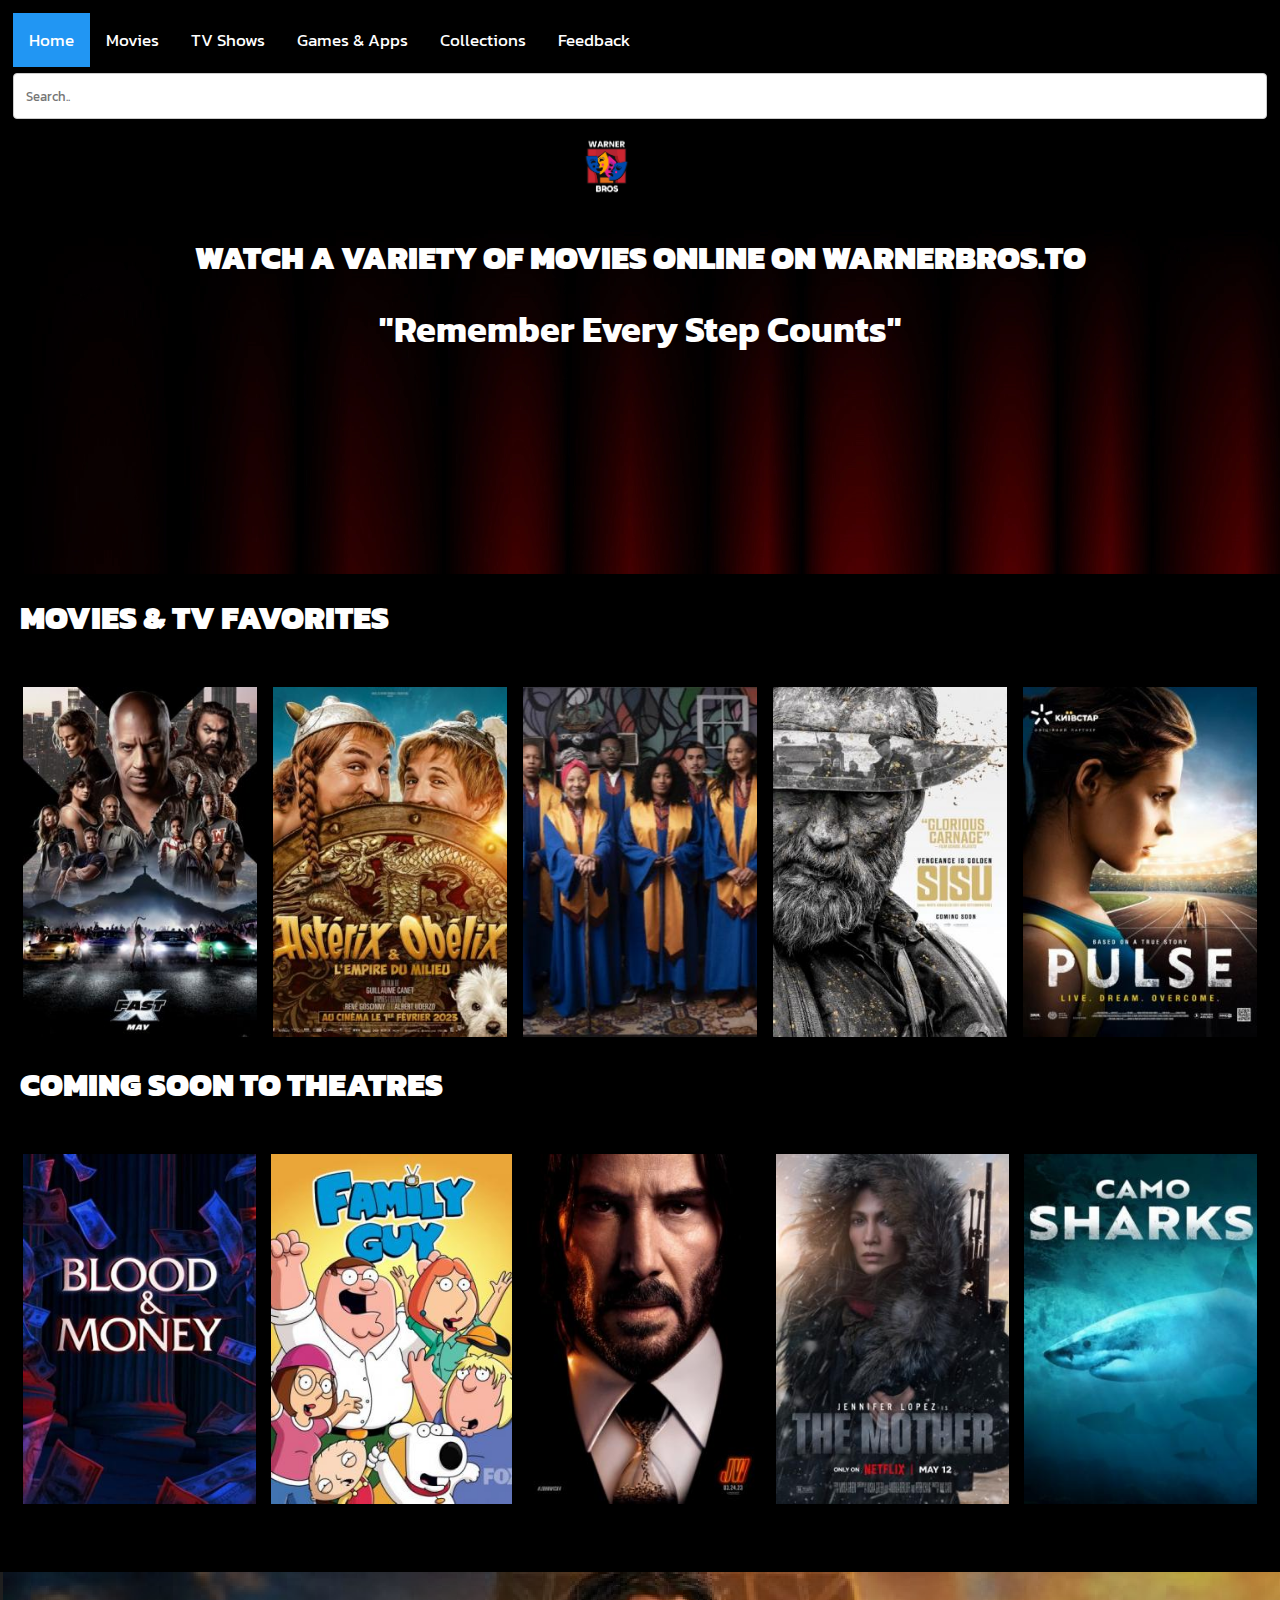
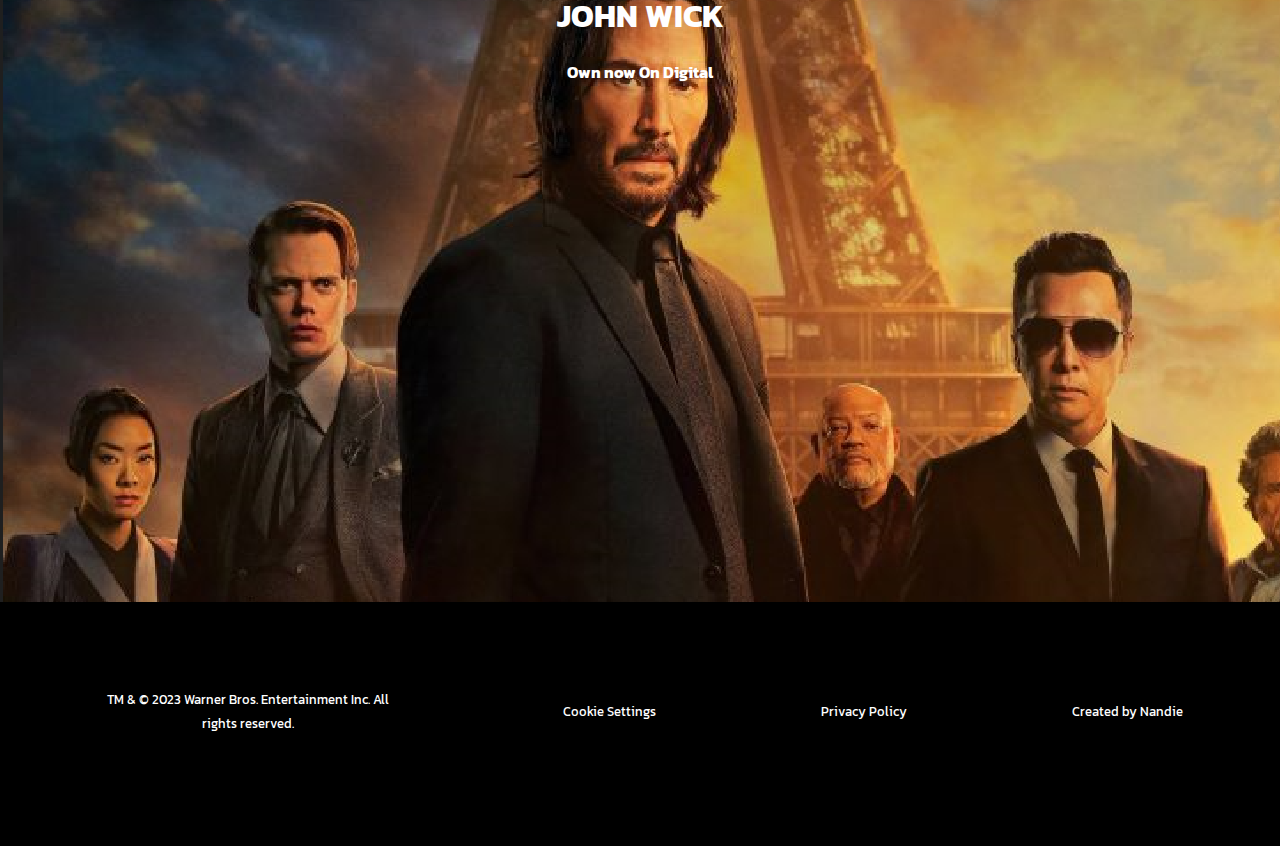
<file: index.html>
<!DOCTYPE html>
<html lang="en">
<head>
    <meta charset="UTF-8">
    <meta http-equiv="X-UA-Compatible" content="IE=edge">
    <meta name="viewport" content="width=device-width, initial-scale=1.0">

    <!--Google Fonts-->
    <link rel="preconnect" href="https://fonts.googleapis.com">
    <link rel="preconnect" href="https://fonts.gstatic.com" crossorigin>
    <link href="https://fonts.googleapis.com/css2?family=Kanit:wght@100&display=swap" rel="stylesheet">

    <!--Bigger Font-->
    <link rel="preconnect" href="https://fonts.googleapis.com">
    <link rel="preconnect" href="https://fonts.gstatic.com" crossorigin>
    <link href="https://fonts.googleapis.com/css2?family=Kanit:wght@100;700&display=swap" rel="stylesheet">

    <!--Cascading style sheet-->
    <link rel="stylesheet" href="css/style.css">

    <!--Favicon icon-->
    <link rel="shortcut icon" href="img/WarnerBros.logo5.png">

    <title>WarnerBros</title>

</head>
<body>
   <!--Navigation bar-->
   <section id="nav">
        <div class="container">
            <div class="topnav">
                <a class="active" href="index.html">Home</a>
                <a  href="movies.html">Movies</a>
                <a href="tvshows.html">TV Shows</a>
                <a href="games&app.html">Games & Apps</a>
                <a href="collections.html">Collections</a>
                <a href="feedback.html">Feedback</a>
                <input type="text" placeholder="Search..">
                <!--Logo image-->
                <img src="img/WarnerBros.logo5.png" alt="logo" height="60" style="margin-left: 45%;">
                <!--End of logo image-->
            </div>
        </div>
    </section><!--End of Navigation bar-->

    <!--Body-->
    <section id="body">
        <div class="container">
            <div class="row1">
                <div class="text">
                    <h1>Watch a variety of Movies Online on WarnerBros.to</h1>
                    <h2>"Remember Every Step Counts"</h2>
                </div>
            </div>
        </div>
    </section>

    <!--Body-->
    <section>
        <div class="container">
            <h1 style="color: #fff;"><b>Movies & TV Favorites</b></h1>
            <div class="row card-home">
                <div class="card">
                    <img src="img/fast10-w280.jpg-w280" alt="fast and furious 10 movie" height="350" width="100%">
                </div>
                <div class="card">
                    <img src="img/asterix.jpg" alt="asterix movie" height="350" width="100%">
                </div>
                <div class="card">
                    <img src="img/gospel.jpg" alt="gospel movie" height="350" width="100%">
                </div>
                <div class="card">
                    <img src="img/sisu.jpg" alt="sisu movie" height="350" width="100%">
                </div>
                <div class="card">
                    <img src="img/pulse.jpg" alt="pulse movie" height="350" width="100%">
                </div>
            </div>
        </div>
        <div class="container">
            <h1 style="color: #fff;"><b>Coming Soon to Theatres</b></h1>
            <div class="row card-home">
                <div class="card">
                    <img src="img/blood & water.jpg" alt="blood and water series" height="350" width="100%">
                </div>
                <div class="card">
                    <img src="img/family guy.jpg" alt="family guy show" height="350" width="100%">
                </div>
                <div class="card">
                    <img src="img/john wick.jpg" alt="john wick movie" height="350" width="100%">
                </div>
                <div class="card">
                    <img src="img/the mother.jpg" alt="mother movie" height="350" width="100%">
                </div>
                <div class="card">
                    <img src="img/sharks.jpg" alt="sharks movie" height="350" width="100%">
                </div>
            </div>
        </div>
        <article id="End-body">
            <div style="background-image: url('img/Screenshot\ \(292\).png'); height: 70vh;">
                <h3>John Wick</h3>
                <h4>Own now On Digital</h4>
            </div>
        </article>
    </section>

    <!--Footer section-->
    <section id="footer">
        <div class="container">
            <div class="row">
                <div class="placeholder">
                    <small>TM & © 2023 Warner Bros. Entertainment Inc. All rights reserved.</small>
                </div>
                <div class="placeholder">
                    <small>Cookie Settings</small>
                </div>
                <div class="placeholder">
                    <small>Privacy Policy</small>
                </div>
                <div class="placeholder">
                    <small>Created by Nandie</small>
                </div>
            </div>
        </div>
    </section><!--End of Footer-->
    
</body>
</html>
</file>
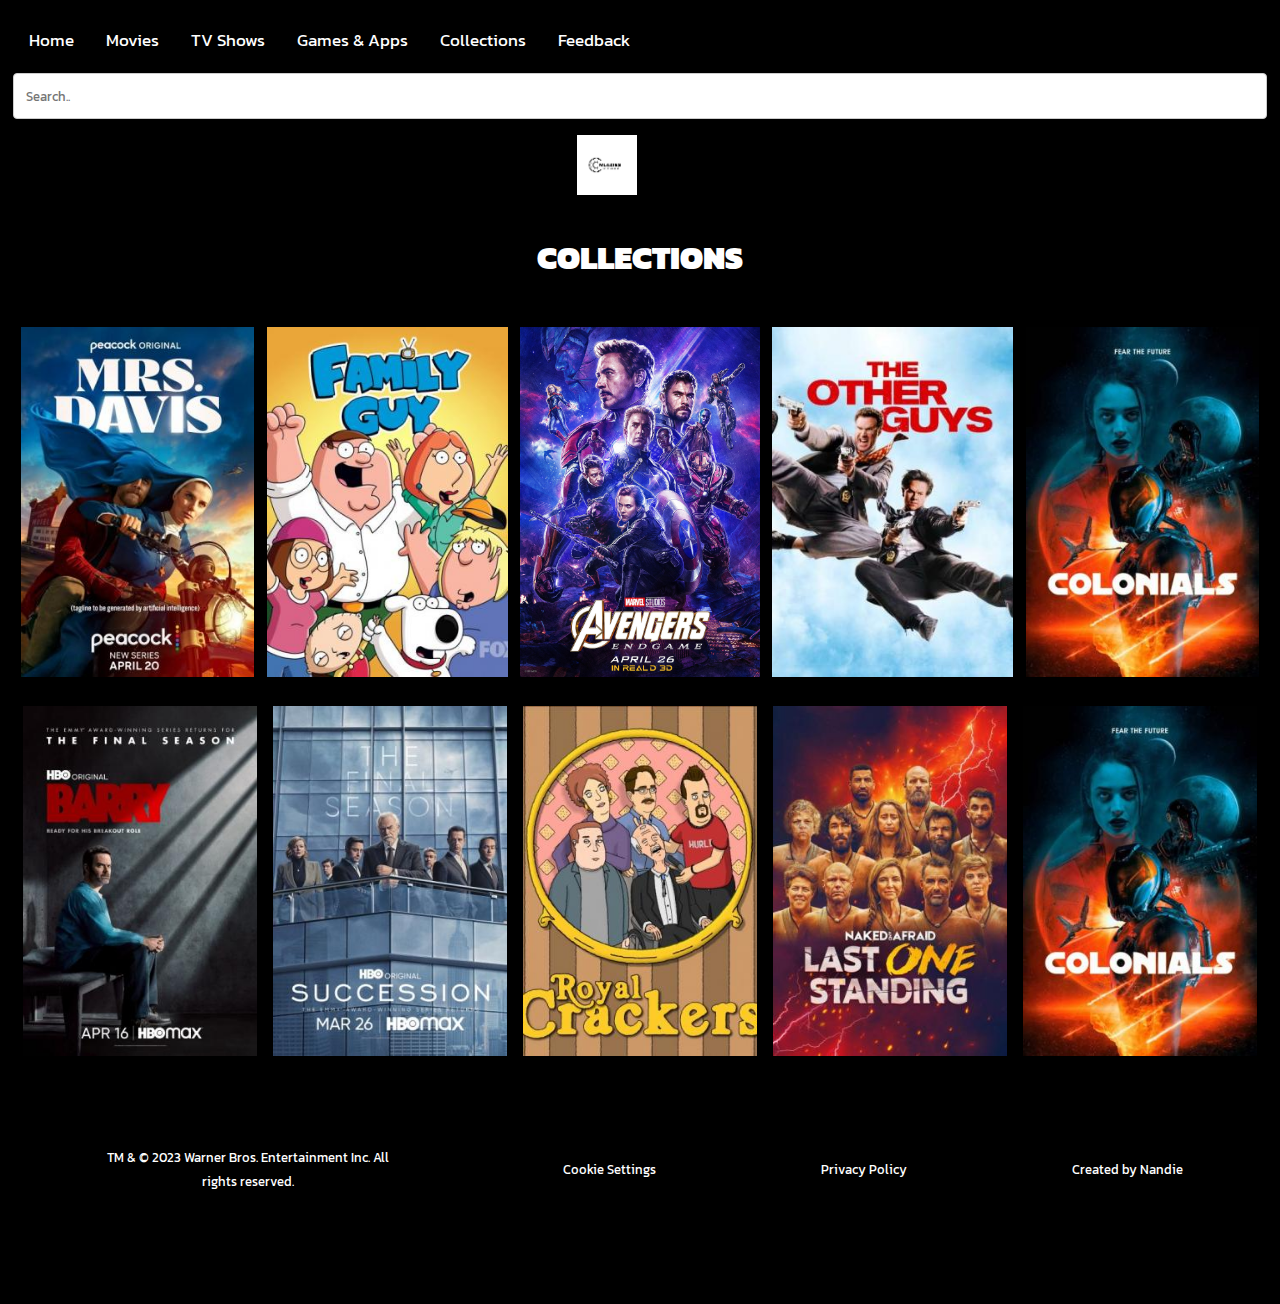
<file: collections.html>
<!DOCTYPE html>
<html lang="en">
<head>
    <meta charset="UTF-8">
    <meta http-equiv="X-UA-Compatible" content="IE=edge">
    <meta name="viewport" content="width=device-width, initial-scale=1.0">

    <!--Google Fonts-->

     <!--Google Fonts-->
     <link rel="preconnect" href="https://fonts.googleapis.com">
     <link rel="preconnect" href="https://fonts.gstatic.com" crossorigin>
     <link href="https://fonts.googleapis.com/css2?family=Kanit:wght@100&display=swap" rel="stylesheet">
    
    <!--CSS LINK-->
    <link rel="stylesheet" href="css/style.css">

    <!--Favicon icon-->
    <link rel="shortcut icon" href="img/Warner Bros.png">

    <title>Collections</title>
    
</head>
<body>
       <!--Navigation bar-->
   <section id="nav">
        <div class="container">
            <div class="topnav">
                <a class="" href="index.html">Home</a>
                <a href="movies.html">Movies</a>
                <a href="tvshows.html">TV Shows</a>
                <a href="games&app.html">Games & Apps</a>
                <a href="collections.html">Collections</a>
                <a href="feedback.html">Feedback</a>
                 <input type="text" placeholder="Search..">
                <!--Logo image-->
                <img src="img/Mlazies.png" alt="logo" height="60" style="margin-left: 45%;">
                <!--End of logo image-->
            </div>
        </div>
    </section><!--End of Navigation bar-->
    
    <!--Movies-->
    <section id="movies">
        <section>
            <div class="container">
                <h1 style="text-align: center;"><b>Collections</b></h1>
                <div class="row card-home">
                    <div class="card">
                        <img src="img/davis.jpg" alt="mrs davis movie" height="350" width="100%">
                    </div>
                    <div class="card">
                        <img src="img/family guy.jpg" alt="family guy show" height="350" width="100%">
                    </div>

                    <div class="card">
                        <img src="img/end-game.jpg" alt="end game movie" height="350" width="100%">
                    </div>
                    <div class="card">
                        <img src="img/other guys.jpg" alt="other guys movie" height="350" width="100%">
                    </div>
                    <div class="card">
                        <img src="img/colonials.jpg" alt="colonials movie" height="350" width="100%">
                    </div>
                </div>
                <!--Second -->
                <div class="row card-home">
                    <div class="card">
                        <img src="img/barry.jpg" alt="barry show" height="350" width="100%">
                    </div>
                    <div class="card">
                        <img src="img/succession.jpg" alt="succession movie" height="350" width="100%">
                    </div>

                    <div class="card">
                        <img src="img/royal.jpg" alt="royal show" height="350" width="100%">
                    </div>
                    <div class="card">
                        <img src="img/naked.jpg" alt="naked and afraid show" height="350" width="100%">
                    </div>
                    <div class="card">
                        <img src="img/colonials.jpg" alt="colonials movie" height="350" width="100%">
                    </div>
                </div><!--end-->
            </div>
        </section>
    </section>

      <!--Footer section-->
      <section id="footer">
        <div class="container">
            <div class="row">
                <div class="placeholder">
                    <small>TM & © 2023 Warner Bros. Entertainment Inc. All rights reserved.</small>
                </div>
                <div class="placeholder">
                    <small>Cookie Settings</small>
                </div>
                <div class="placeholder">
                    <small>Privacy Policy</small>
                </div>
                <div class="placeholder">
                    <small>Created by Nandie</small>
                </div>
            </div>
        </div>
    </section><!--End of Footer-->

</body>
</html>
</file>
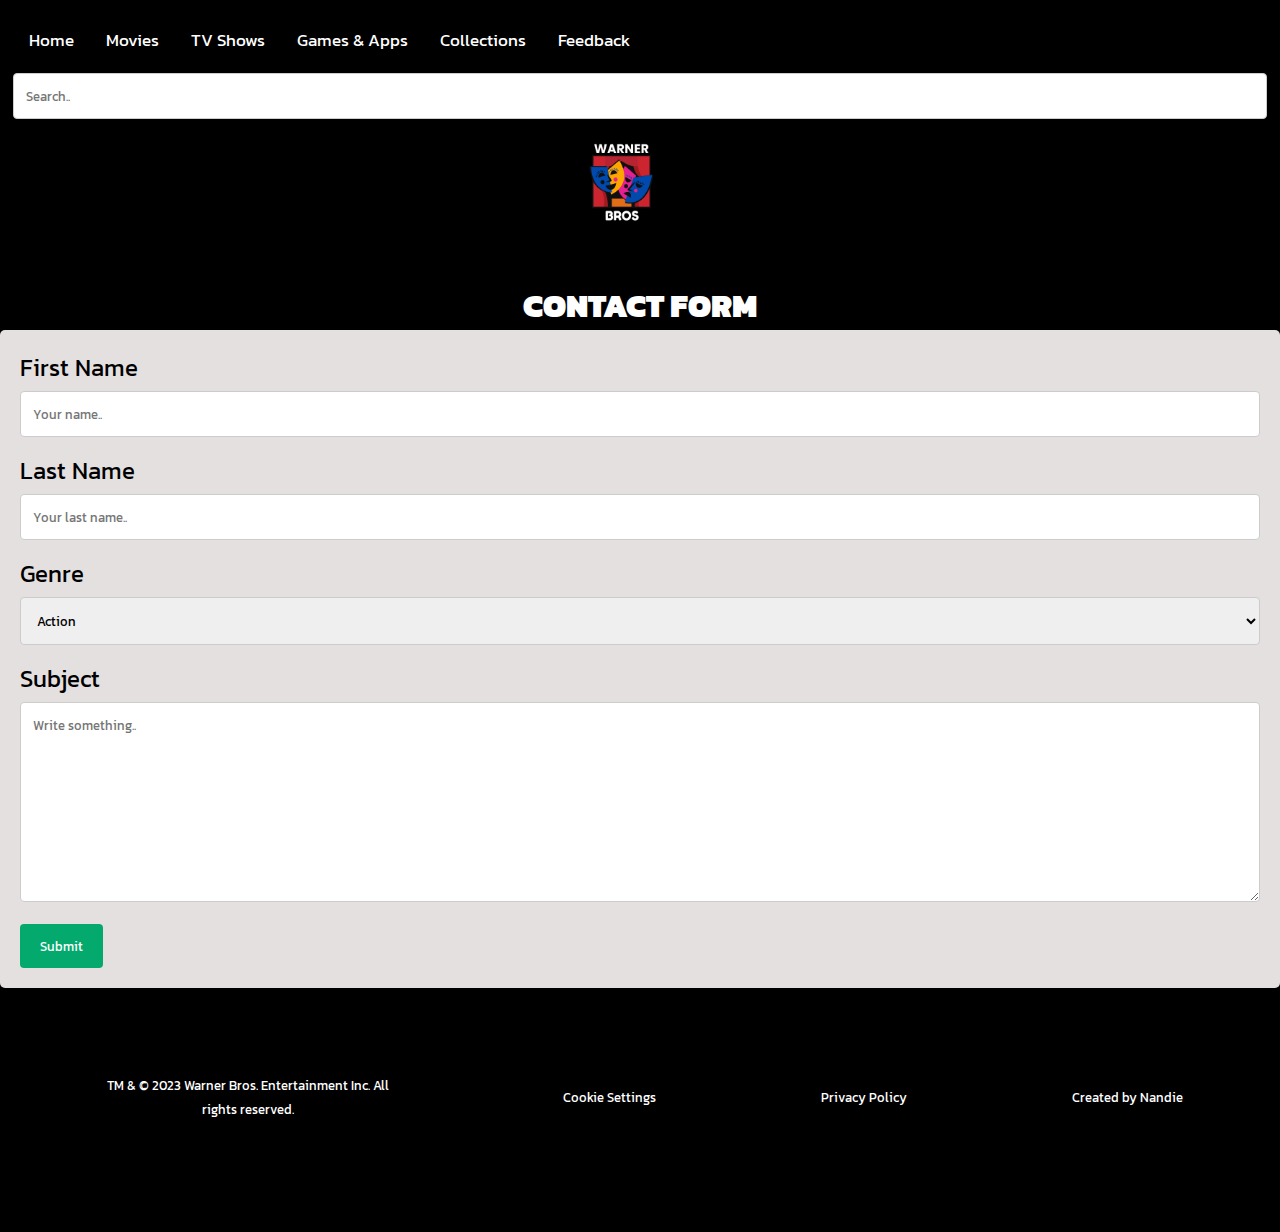
<file: feedback.html>
<!DOCTYPE html>
<html lang="en">
<head>
    <meta charset="UTF-8">
    <meta http-equiv="X-UA-Compatible" content="IE=edge">
    <meta name="viewport" content="width=device-width, initial-scale=1.0">

   <!--Google Fonts-->
   <link rel="preconnect" href="https://fonts.googleapis.com">
   <link rel="preconnect" href="https://fonts.gstatic.com" crossorigin>
   <link href="https://fonts.googleapis.com/css2?family=Kanit:wght@100&display=swap" rel="stylesheet">
        
    <!--CSS LINK-->
    <link rel="stylesheet" href="css/style.css">

    <!--Favicon icon-->
    <link rel="shortcut icon" href="img/WarnerBros.logo5.png">
    
    <title>Feedback</title>
</head>
<body>
       <!--Navigation bar-->
   <section id="nav">
    <div class="container">
        <div class="topnav">
            <a class="" href="index.html">Home</a>
            <a href="movies.html">Movies</a>
            <a href="tvshows.html">TV Shows</a>
            <a href="games&app.html">Games & Apps</a>
            <a href="collections.html">Collections</a>
            <a href="feedback.html">Feedback</a>
             <input type="text" placeholder="Search..">
            <!--Logo image-->
            <img src="img/WarnerBros.logo5.png" alt="logo" height="90" style="margin-left: 45%;">
            <!--End of logo image-->
        </div>
    </div>
</section><!--End of Navigation bar-->
    
    <!--Contact Form-->
    <section>
        <div class="h1" style="margin-top: 3%; text-align: center;">
            <h1 style="color: #fff;"><span><b>CONTACT FORM</b></span></h1>
        </div>
        <div class="container-fluid">
            <form action="/action_page.php" method="post">
                <label for="fname" style="font-size: x-large;">First Name</label>
                <input type="text" id="fname" name="firstname" required placeholder="Your name..">

                <label for="lname" style="font-size: x-large;">Last Name</label>
                <input type="text" id="lname" name="lastname" required placeholder="Your last name..">

                <label for="country" style="font-size: x-large;">Genre</label>
                <select id="country" name="country">
                <option value="australia">Action</option>
                <option value="canada">Comedy</option>
                <option value="usa">Romance</option>
                </select>

                <label for="subject" style="font-size: x-large;">Subject</label>
                <textarea id="subject" name="subject" required placeholder="Write something.." style="height:200px"></textarea>

                <input type="submit" value="Submit">
            </form>
        </div>
    </section>

           <!--Footer section-->
    <section id="footer">
        <div class="container">
            <div class="row">
                <div class="placeholder">
                    <small>TM & © 2023 Warner Bros. Entertainment Inc. All rights reserved.</small>
                </div>
                <div class="placeholder">
                    <small>Cookie Settings</small>
                </div>
                <div class="placeholder">
                    <small>Privacy Policy</small>
                </div>
                 <div class="placeholder">
                    <small>Created by Nandie</small>
                  </div>
                </div>
            </div>
      </section><!--End of Footer-->
</body>
</html>
</file>
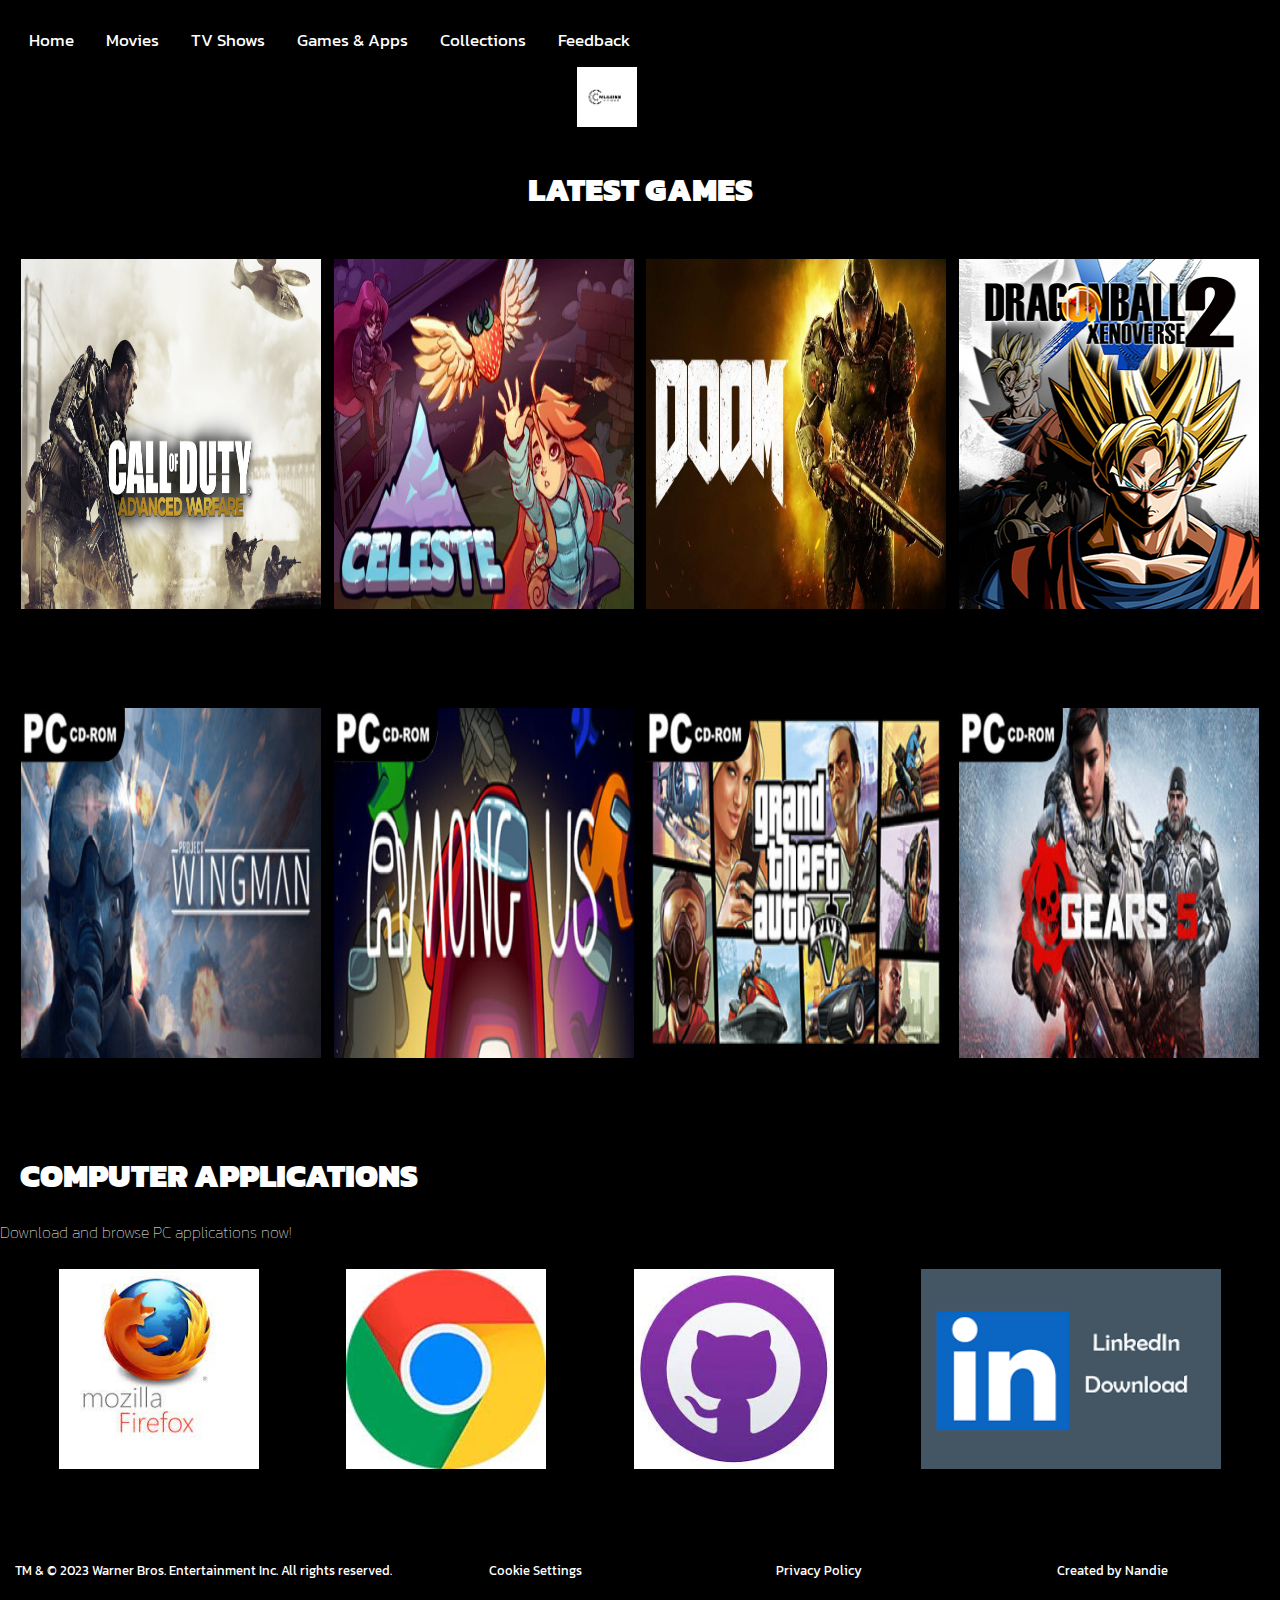
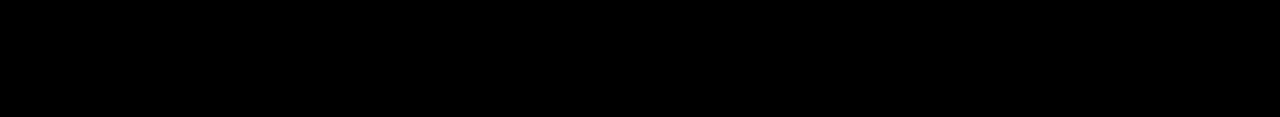
<file: games & app.html>
<!DOCTYPE html>
<html lang="en">
<head>
    <meta charset="UTF-8">
    <meta http-equiv="X-UA-Compatible" content="IE=edge">
    <meta name="viewport" content="width=device-width, initial-scale=1.0">

    <!--Google Fonts-->

      <!--Google Fonts-->
      <link rel="preconnect" href="https://fonts.googleapis.com">
      <link rel="preconnect" href="https://fonts.gstatic.com" crossorigin>
      <link href="https://fonts.googleapis.com/css2?family=Kanit:wght@100&display=swap" rel="stylesheet">
    
    <!--CSS LINK-->
    <link rel="stylesheet" href="css/style.css">

    <!--Favicon icon-->
    <link rel="shortcut icon" href="img/Warner Bros.png">

    <title>Games&Apps</title>

   
    
</head>
<body>
      <!--Navigation bar-->
      <section id="nav">
        <div class="container">
            <div class="topnav">
                <a class="" href="index.html">Home</a>
                <a href="movies.html">Movies</a>
                <a href="Tv shows.html">TV Shows</a>
                <a href="games & app.html">Games & Apps</a>
                <a href="collections.html">Collections</a>
                <a href="feedback.html">Feedback</a>
                <!--Logo image-->
                <img src="img/Mlazies.png" alt="" height="60" style="margin-left: 45%;">
                <!--End of logo image-->
            </div>
        </div>
    </section><!--End of Navigation bar-->
    
    <!--Games-->
    <section id="games">
        <section>
            <div class="container">
                <h1 style="text-align: center;"><b>Latest Games</b></h1>
                <div class="row card-home">
                    <div class="card">
                        <img src="img/COD.png" height="350" width="100%" class="image">
                        <div class="overlay">Call Of Duty</div>
                    </div>
                    <div class="card">
                        <img src="img/Celeste.jpg" height="350" width="100%" class="image">
                        <div class="overlay">Celeste</div>
                    </div>
                    <div class="card">
                        <img src="img/doom.jpg" height="350" width="100%" class="image">
                        <div class="overlay">Doom (2021)</div>
                    </div>
                    <div class="card">
                        <img src="img/db super.jpg" height="350" width="100%" class="image">
                        <div class="overlay">China Town</div>
                    </div>
                </div>
            </div>
        </section><!--End of games-->

        <!--Games 2-->
        <section>
            <div class="container">
                <div class="row card-home">
                    <div class="card">
                        <img src="img/project-wingman.jpg" height="350" width="100%">
                        <div class="overlay">China Town</div>
                    </div>
                    <div class="card">
                        <img src="img/among-us-free-c.jpg" height="350" width="100%">
                        <div class="overlay">China Town</div>
                    </div>
                    <div class="card">
                        <img src="img/grand-theft-auto-v.jpg" height="350" width="100%">
                        <div class="overlay">China Town</div>
                    </div>
                    <div class="card">
                        <img src="img/gears-5-free-c.jpg" height="350" width="100%">
                        <div class="overlay">China Town</div>
                    </div>
                </div>
            </div>
        </section><!--End of games 2-->

        
        <section><!--Apps-->
            <div class="container">
                <div style="color: #fff;">
                    <h1><b>Computer Applications</b></h1>
                    <p>Download and browse PC applications now!</p>
                </div>
                <div class="row card-home">
                    <div class="card">
                        <img src="img/firefox.jpg" height="200" width="100%">
                    </div>
                    <div class="card">
                        <img src="img/chrome.jpg" height="200" width="100%">
                    </div>
                    <div class="card">
                        <img src="img/github.jpg" height="200" width="100%">
                    </div>
                    <div class="card">
                        <img src="img/lin.png" height="200" width="100%">
                    </div>
                </div>
            </div>
        </section><!--End of Apps-->

 
      <!--Footer section-->
      <section id="footer">
        <div class="container">
            <div class="row">
                <div class="card1">
                    <small>TM & © 2023 Warner Bros. Entertainment Inc. All rights reserved.</small>
                </div>
                <div class="placeholder">
                    <small>Cookie Settings</small>
                </div>
                <div class="placeholder">
                    <small>Privacy Policy</small>
                </div>
                <div class="placeholder">
                    <small>Created by Nandie</small>
                </div>
            </div>
        </div>
      </section><!--End of footer-->
</body>
</html>
</file>
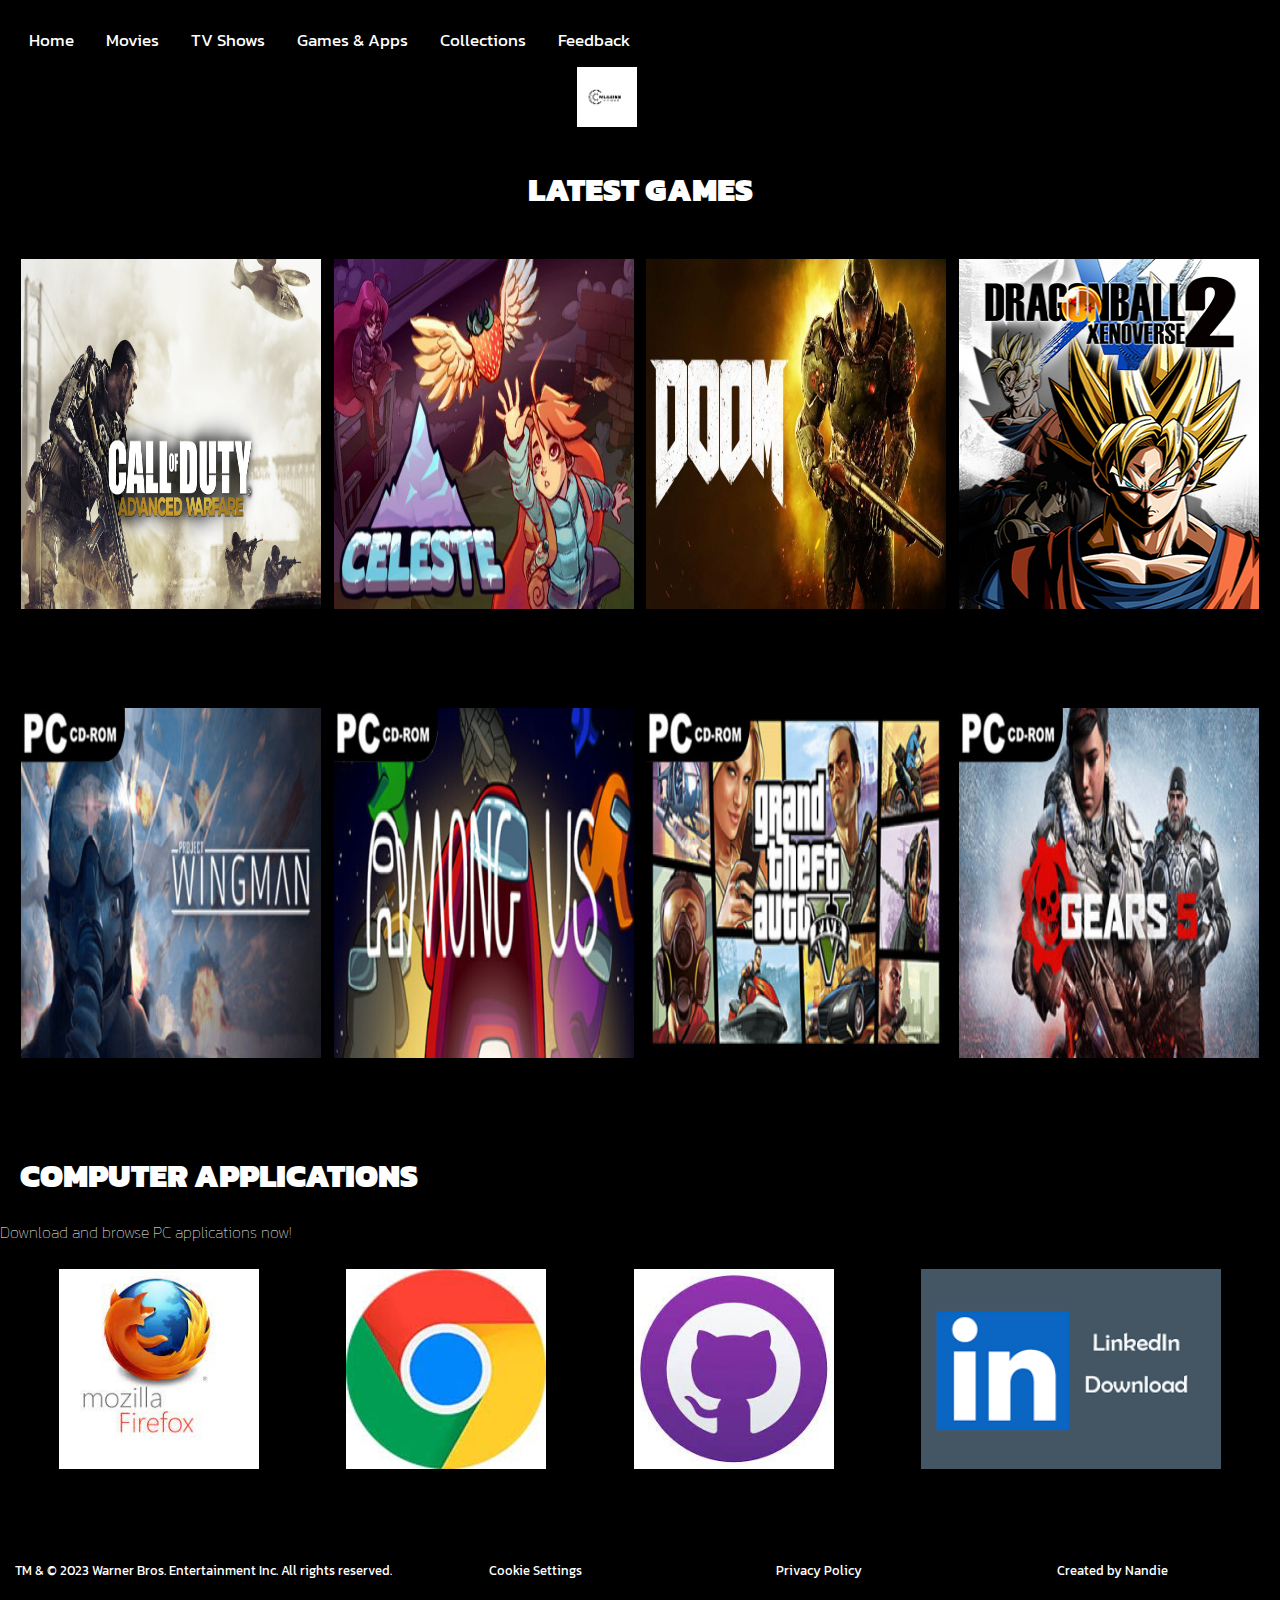
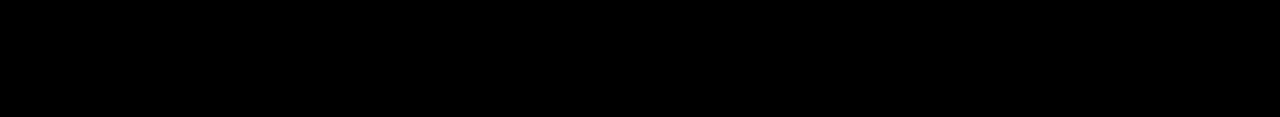
<file: games&app.html>
<!DOCTYPE html>
<html lang="en">
<head>
    <meta charset="UTF-8">
    <meta http-equiv="X-UA-Compatible" content="IE=edge">
    <meta name="viewport" content="width=device-width, initial-scale=1.0">

    <!--Google Fonts-->

      <!--Google Fonts-->
      <link rel="preconnect" href="https://fonts.googleapis.com">
      <link rel="preconnect" href="https://fonts.gstatic.com" crossorigin>
      <link href="https://fonts.googleapis.com/css2?family=Kanit:wght@100&display=swap" rel="stylesheet">
    
    <!--CSS LINK-->
    <link rel="stylesheet" href="css/style.css">

    <!--Favicon icon-->
    <link rel="shortcut icon" href="img/Warner Bros.png">

    <title>Games&Apps</title>

   
    
</head>
<body>
      <!--Navigation bar-->
      <section id="nav">
        <div class="container">
            <div class="topnav">
                <a class="" href="index.html">Home</a>
                <a href="movies.html">Movies</a>
                <a href="tvshows.html">TV Shows</a>
                <a href="games&app.html">Games & Apps</a>
                <a href="collections.html">Collections</a>
                <a href="feedback.html">Feedback</a>
                <!--Logo image-->
                <img src="img/Mlazies.png" alt="" height="60" style="margin-left: 45%;">
                <!--End of logo image-->
            </div>
        </div>
    </section><!--End of Navigation bar-->
    
    <!--Games-->
    <section id="games">
        <section>
            <div class="container">
                <h1 style="text-align: center;"><b>Latest Games</b></h1>
                <div class="row card-home">
                    <div class="card">
                        <img src="img/COD.png" height="350" width="100%" class="image">
                        <div class="overlay">Call Of Duty</div>
                    </div>
                    <div class="card">
                        <img src="img/Celeste.jpg" height="350" width="100%" class="image">
                        <div class="overlay">Celeste</div>
                    </div>
                    <div class="card">
                        <img src="img/doom.jpg" height="350" width="100%" class="image">
                        <div class="overlay">Doom (2021)</div>
                    </div>
                    <div class="card">
                        <img src="img/db super.jpg" height="350" width="100%" class="image">
                        <div class="overlay">China Town</div>
                    </div>
                </div>
            </div>
        </section><!--End of games-->

        <!--Games 2-->
        <section>
            <div class="container">
                <div class="row card-home">
                    <div class="card">
                        <img src="img/project-wingman.jpg" height="350" width="100%">
                        <div class="overlay">China Town</div>
                    </div>
                    <div class="card">
                        <img src="img/among-us-free-c.jpg" height="350" width="100%">
                        <div class="overlay">China Town</div>
                    </div>
                    <div class="card">
                        <img src="img/grand-theft-auto-v.jpg" height="350" width="100%">
                        <div class="overlay">China Town</div>
                    </div>
                    <div class="card">
                        <img src="img/gears-5-free-c.jpg" height="350" width="100%">
                        <div class="overlay">China Town</div>
                    </div>
                </div>
            </div>
        </section><!--End of games 2-->

        
        <section><!--Apps-->
            <div class="container">
                <div style="color: #fff;">
                    <h1><b>Computer Applications</b></h1>
                    <p>Download and browse PC applications now!</p>
                </div>
                <div class="row card-home">
                    <div class="card">
                        <img src="img/firefox.jpg" height="200" width="100%">
                    </div>
                    <div class="card">
                        <img src="img/chrome.jpg" height="200" width="100%">
                    </div>
                    <div class="card">
                        <img src="img/github.jpg" height="200" width="100%">
                    </div>
                    <div class="card">
                        <img src="img/lin.png" height="200" width="100%">
                    </div>
                </div>
            </div>
        </section><!--End of Apps-->

 
      <!--Footer section-->
      <section id="footer">
        <div class="container">
            <div class="row">
                <div class="card1">
                    <small>TM & © 2023 Warner Bros. Entertainment Inc. All rights reserved.</small>
                </div>
                <div class="placeholder">
                    <small>Cookie Settings</small>
                </div>
                <div class="placeholder">
                    <small>Privacy Policy</small>
                </div>
                <div class="placeholder">
                    <small>Created by Nandie</small>
                </div>
            </div>
        </div>
      </section><!--End of footer-->
</body>
</html>
</file>
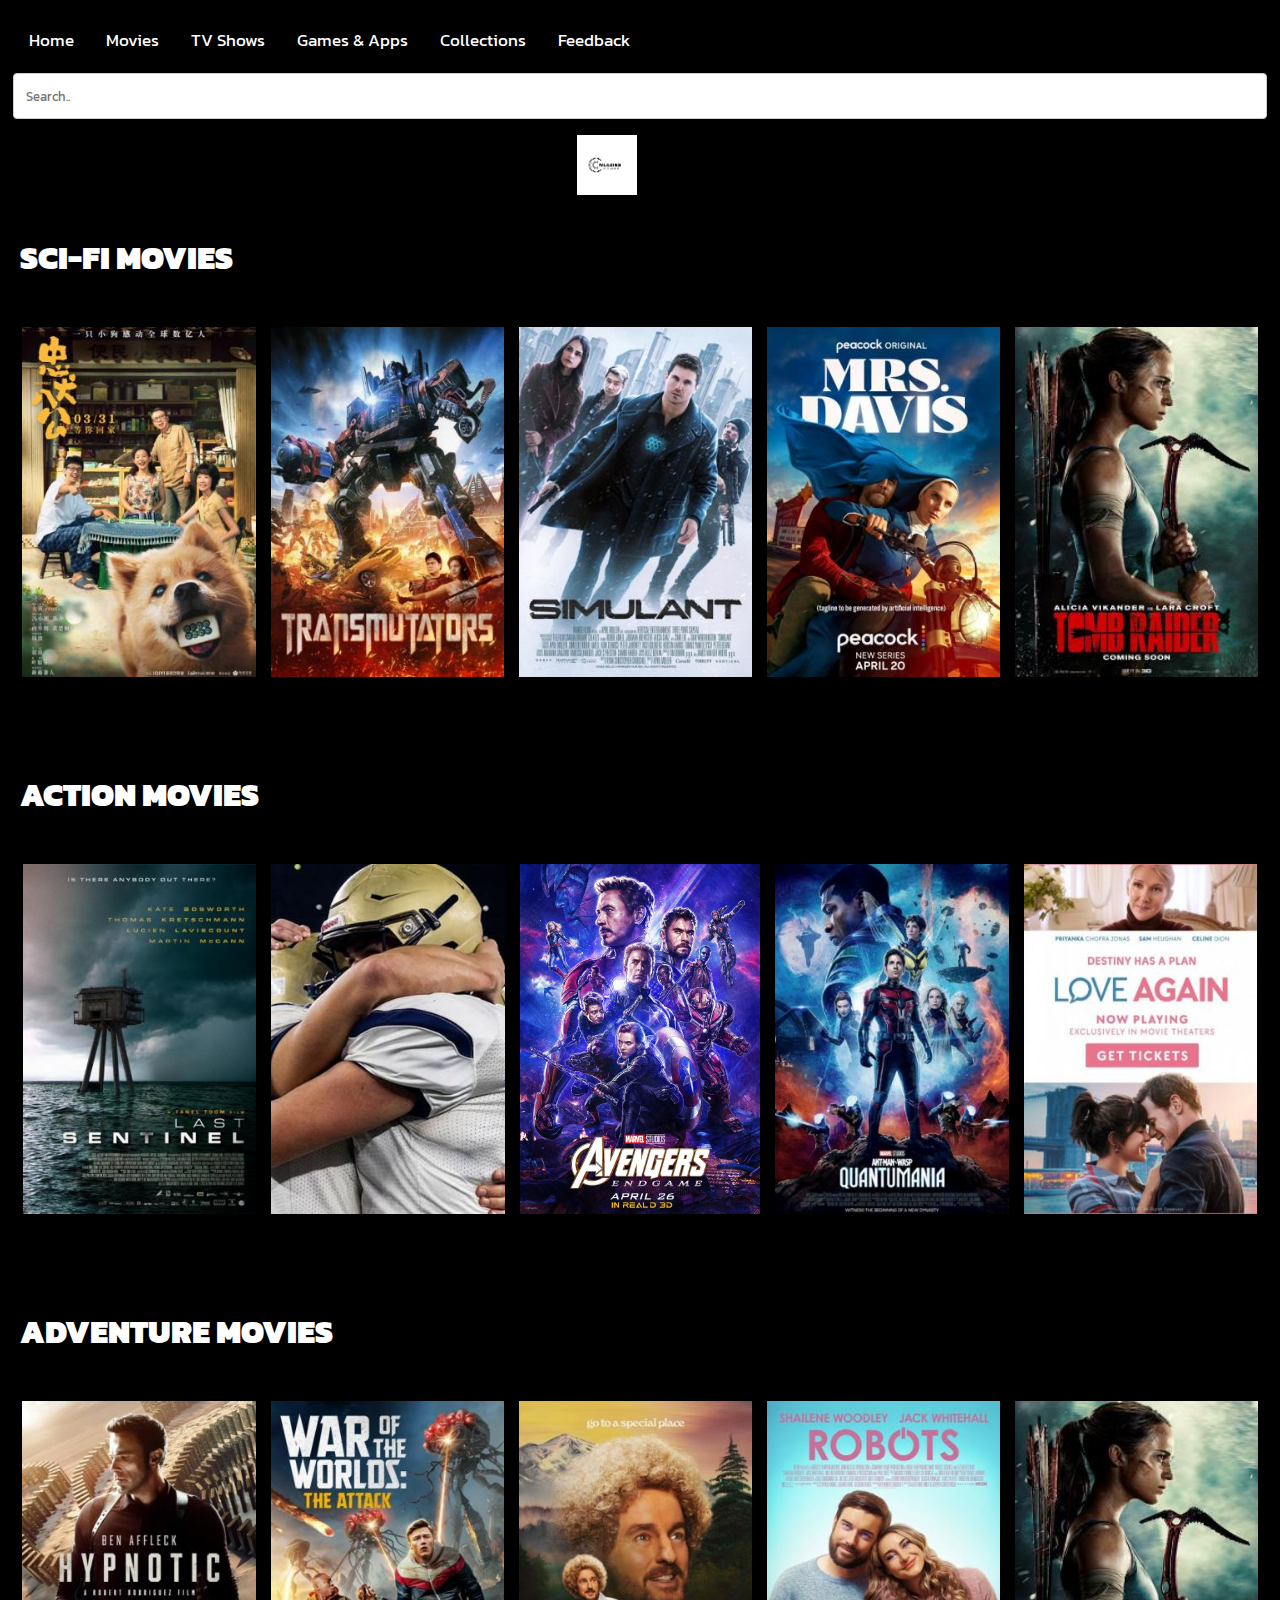
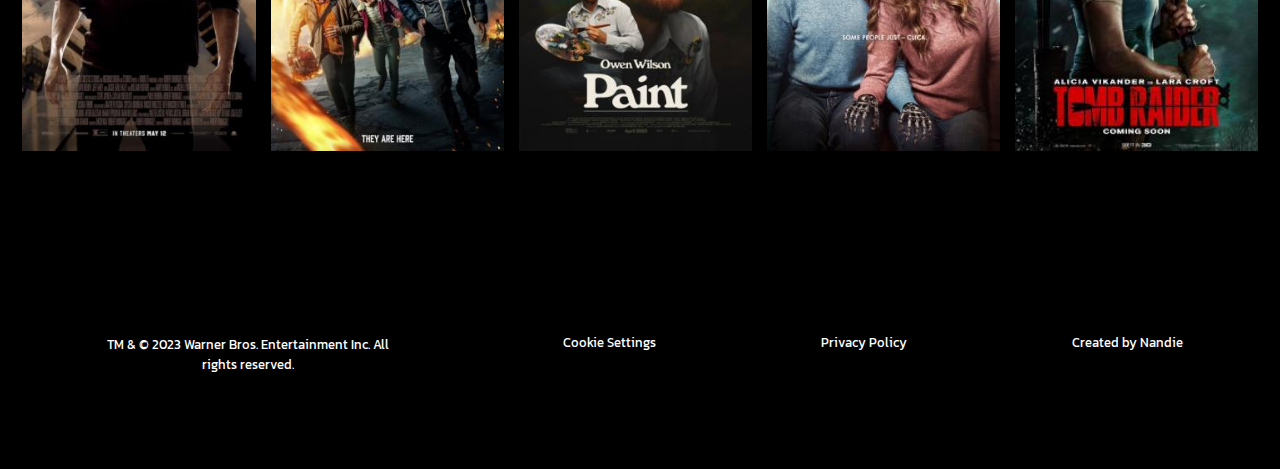
<file: movies.html>
<!DOCTYPE html>
<html lang="en">
<head>
    <meta charset="UTF-8">
    <meta http-equiv="X-UA-Compatible" content="IE=edge">
    <meta name="viewport" content="width=device-width, initial-scale=1.0">

    <!--Google Fonts-->
    <link rel="preconnect" href="https://fonts.googleapis.com">
    <link rel="preconnect" href="https://fonts.gstatic.com" crossorigin>
    <link href="https://fonts.googleapis.com/css2?family=Kanit:wght@100&display=swap" rel="stylesheet">
    
    <!--CSS LINK-->
    <link rel="stylesheet" href="css/style.css">

    <!--Favicon icon-->
    <link rel="shortcut icon" href="img/Warner Bros.png">

    <title>Movies</title>
    
</head>
<body>
    <!--Navigation bar-->
   <!--Navigation bar-->
   <section id="nav">
    <div class="container">
        <div class="topnav">
            <a class="" href="index.html">Home</a>
            <a href="movies.html">Movies</a>
            <a href="tvshows.html">TV Shows</a>
            <a href="games&app.html">Games & Apps</a>
            <a href="collections.html">Collections</a>
            <a href="feedback.html">Feedback</a>
            <input type="text" placeholder="Search..">
            <!--Logo image-->
            <img src="img/Mlazies.png" alt="" height="60" style="margin-left: 45%;">
            <!--End of logo image-->
        </div>
    </div>
    </section><!--End of Navigation bar-->
    
    <!--Movies-->
    <section id="movies">

        <section>
            <div class="container">
                <h1><b>Sci-Fi Movies</b></h1>
                <div class="row card-home">
                    <div class="card">
                        <img src="img/hachiko.jpg" alt="hachiko movie" height="350" width="100%" class="image">
                        <div class="overlay">Hachiko</div>
                    </div>
                    <div class="card">
                        <img src="img/trans.jpg" alt="transmutators movie" height="350" width="100%" class="image">
                        <div class="overlay">Transmutators (2023)</div>
                    </div>
                    <div class="card">
                        <img src="img/simulant.jpg" alt="simulant movie" height="350" width="100%" class="image">
                        <div class="overlay">Simulant (2022)</div>
                    </div>
                    <div class="card"> 
                        <img src="img/davis.jpg" alt="daqvis movie" height="350" width="100%" class="image">
                        <div class="overlay">Mrs Davis (2020)</div>
                    </div>
                    <div class="card">
                        <img src="img/tomb-raider-2018.jpg" alt="tomb raider movie" height="350" width="100%" class="image">
                        <div class="overlay">Tomb Raider (2018)</div>
                    </div>
                </div>
            </div>
        </section>
        
        <section>
            <div class="container">
                <h1 style="color: #ffffff;"><b>Action Movies</b></h1>
                <div class="row card-home">
                    <div class="card">
                        <img src="img/last sentinel.jpg" alt="sentinel movie" height="350" width="100%"  class="image">
                        <div class="overlay">Sentinel</div>
                    </div>
                    <div class="card">
                        <img src="img/st benard.jpg" alt="st benard movie" height="350" width="100%"  class="image">
                        <div class="overlay">St Benard</div>
                    </div>

                    <div class="card">
                        <img src="img/end-game.jpg" alt="end game movie" height="350" width="100%"  class="image">
                        <div class="overlay">End Game</div>
                    </div>
                    <div class="card">
                        <img src="img/ant man.jpg" alt="ant man movie" height="350" width="100%"  class="image">
                        <div class="overlay">Ant Man</div>
                    </div>
                    <div class="card">
                        <img src="img/love again.jpg" alt="love again movie" height="350" width="100%"  class="image">
                        <div class="overlay">Love Again movie</div>
                    </div>
                </div>
            </div>
        </section>

        <section>
            <div class="container">
                <h1><b>Adventure Movies</b></h1>
                <div class="row card-home">
                    <div class="card">
                        <img src="img/hyp.jpg" alt="hypnotic movie" height="350" width="100%" class="image">
                        <div class="overlay">Hypnotic</div>
                    </div>
                    <div class="card">
                        <img src="img/war of worlds.jpg" alt="war of worlds movie" height="350" width="100%" class="image">
                        <div class="overlay">War of Worlds</div>
                    </div>
                    <div class="card">
                        <img src="img/paint.jpg" alt="paint movie" height="350" width="100%" class="image">
                        <div class="overlay">Paint</div>
                    </div>
                    <div class="card">
                        <img src="img/robots.jpg" alt="robots movie" height="350" width="100%" class="image">
                        <div class="overlay">Robots</div>
                    </div>
                    <div class="card">
                        <img src="img/tomb-raider-2018.jpg" alt="tomb raider movie" height="350" width="100%" class="image">
                        <div class="overlay">Tomb Raider</div>
                    </div>
                </div>
            </div>
        </section>

    </section><!--End of Movies-->

      <!--Footer section-->
      <section id="footer">
        <div class="container">
            <div class="row">
                <div class="card">
                    <small>TM & © 2023 Warner Bros. Entertainment Inc. All rights reserved.</small>
                </div>
                <div class="placeholder">
                    <small>Cookie Settings</small>
                </div>
                <div class="placeholder">
                    <small>Privacy Policy</small>
                </div>
                <div class="placeholder">
                    <small>Created by Nandie</small>
                </div>
            </div>
        </div>
    </section><!--End of Footer-->

</body>
</html>
</file>
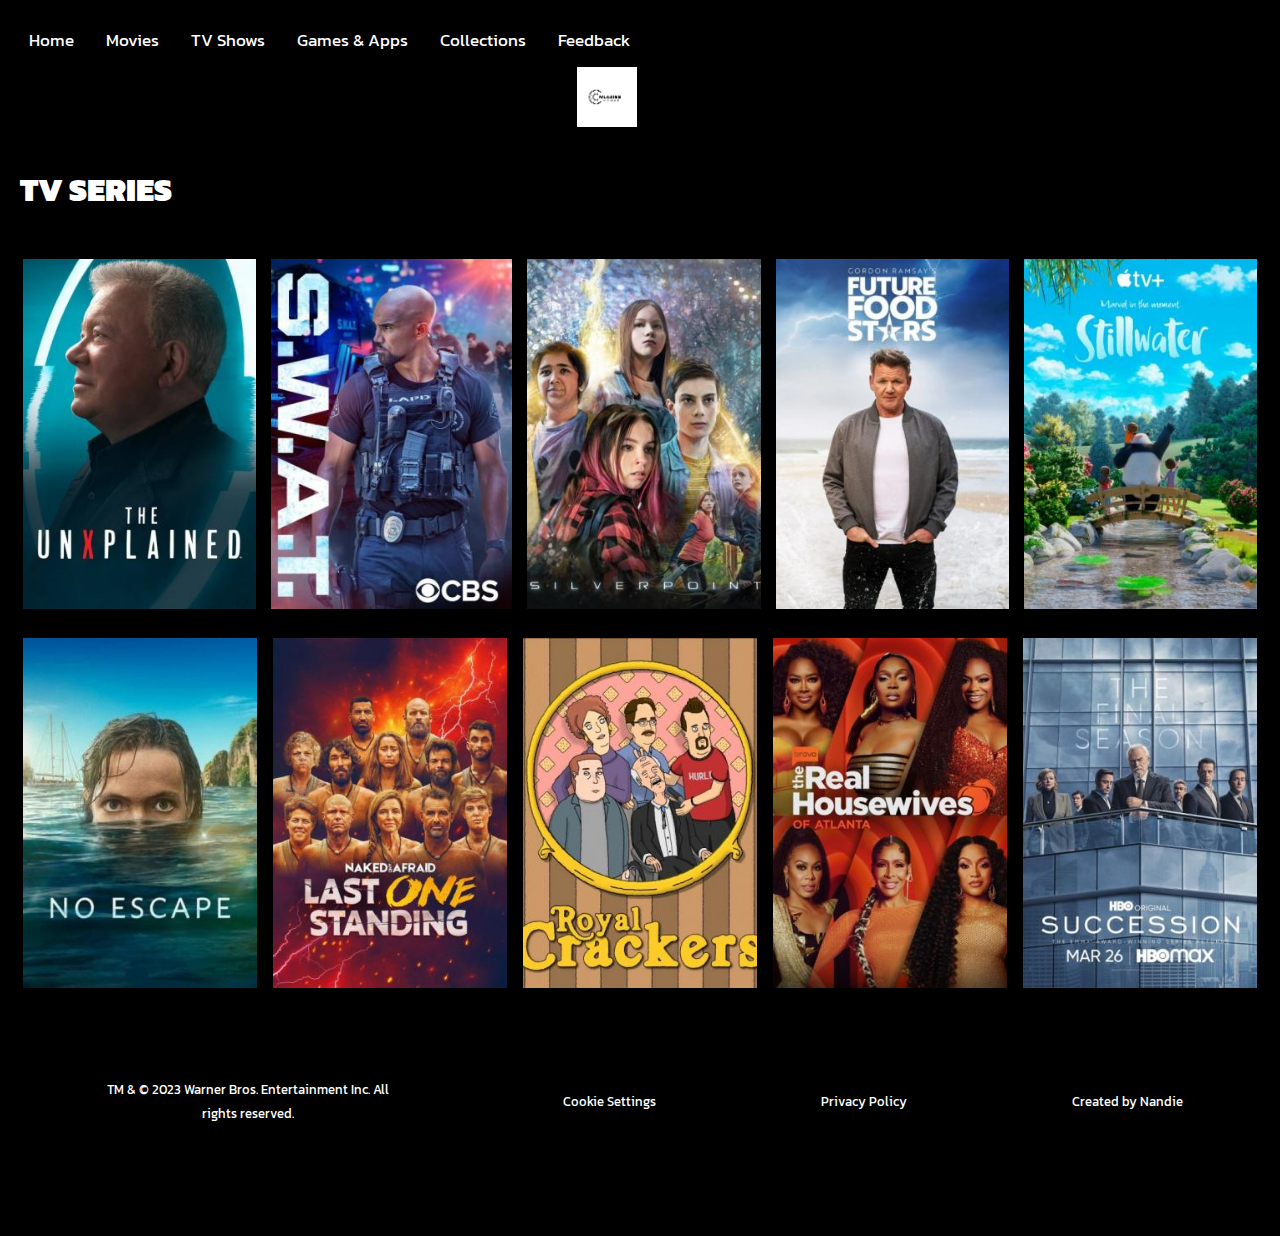
<file: Tv shows.html>
<!DOCTYPE html>
<html lang="en">
<head>
    <meta charset="UTF-8">
    <meta http-equiv="X-UA-Compatible" content="IE=edge">
    <meta name="viewport" content="width=device-width, initial-scale=1.0">

    <!--Google Fonts-->

     <!--Google Fonts-->
     <link rel="preconnect" href="https://fonts.googleapis.com">
     <link rel="preconnect" href="https://fonts.gstatic.com" crossorigin>
     <link href="https://fonts.googleapis.com/css2?family=Kanit:wght@100&display=swap" rel="stylesheet">

    <!--CSS LINK-->
    <link rel="stylesheet" href="css/style.css">

    <!--Favicon icon-->
    <link rel="shortcut icon" href="img/Warner Bros.png">

    <title>TV Shows</title>
    
</head>
<body>
      <!--Navigation bar-->
      <section id="nav">
        <div class="container">
            <div class="topnav">
                <a class="" href="index.html">Home</a>
                <a href="movies.html">Movies</a>
                <a href="Tv shows.html">TV Shows</a>
                <a href="games & app.html">Games & Apps</a>
                <a href="collections.html">Collections</a>
                <a href="feedback.html">Feedback</a>
                <!--Logo image-->
                <img src="img/Mlazies.png" alt="" height="60" style="margin-left: 45%;">
                <!--End of logo image-->
            </div>
        </div>
    </section><!--End of Navigation bar-->
    
    <!--TV Shows-->
    <section id="TV Shows">
        <section>
            <div class="container">
                <h1><b>TV Series </b></h1>
                <div class="row card-home">
                    <div class="card">
                        <img src="img/the unxplaned.jpg" height="350" width="100%">
                    </div>
                    <div class="card">
                        <img src="img/swat.jpg" height="350" width="100%">
                    </div>
                    <div class="card">
                        <img src="img/silver.jpg" height="350" width="100%">
                    </div>
                    <div class="card">
                        <img src="img/gordon.jpg" height="350" width="100%">
                    </div>
                    <div class="card">
                        <img src="img/stillwater.jpg" height="350" width="100%">
                    </div>
                </div>
            </div>
        </section>

        <section>
            <div class="container">
                <div class="row card-home">
                    <div class="card">
                        <img src="img/1.jpg" height="350" width="100%">
                    </div>
                    <div class="card">
                        <img src="img/naked.jpg" height="350" width="100%">
                    </div>
                    <div class="card">
                        <img src="img/royal.jpg" height="350" width="100%">
                    </div>
                    <div class="card">
                        <img src="img/house wives.jpg" height="350" width="100%">
                    </div>
                    <div class="card">
                        <img src="img/succession.jpg" height="350" width="100%">
                    </div>
                </div>
            </div>
        </section>



      <!--Footer section-->
      <section id="footer">
        <div class="container">
            <div class="row">
                <div class="placeholder">
                    <small>TM & © 2023 Warner Bros. Entertainment Inc. All rights reserved.</small>
                </div>
                  <div class="placeholder">
                    <small>Cookie Settings</small>
                </div>
                <div class="placeholder">
                    <small>Privacy Policy</small>
                </div>
                <div class="placeholder">
                    <small>Created by Nandie</small>
                </div>
            </div>
        </div>
    </section><!--End of Footer-->
</body>
</html>
</file>
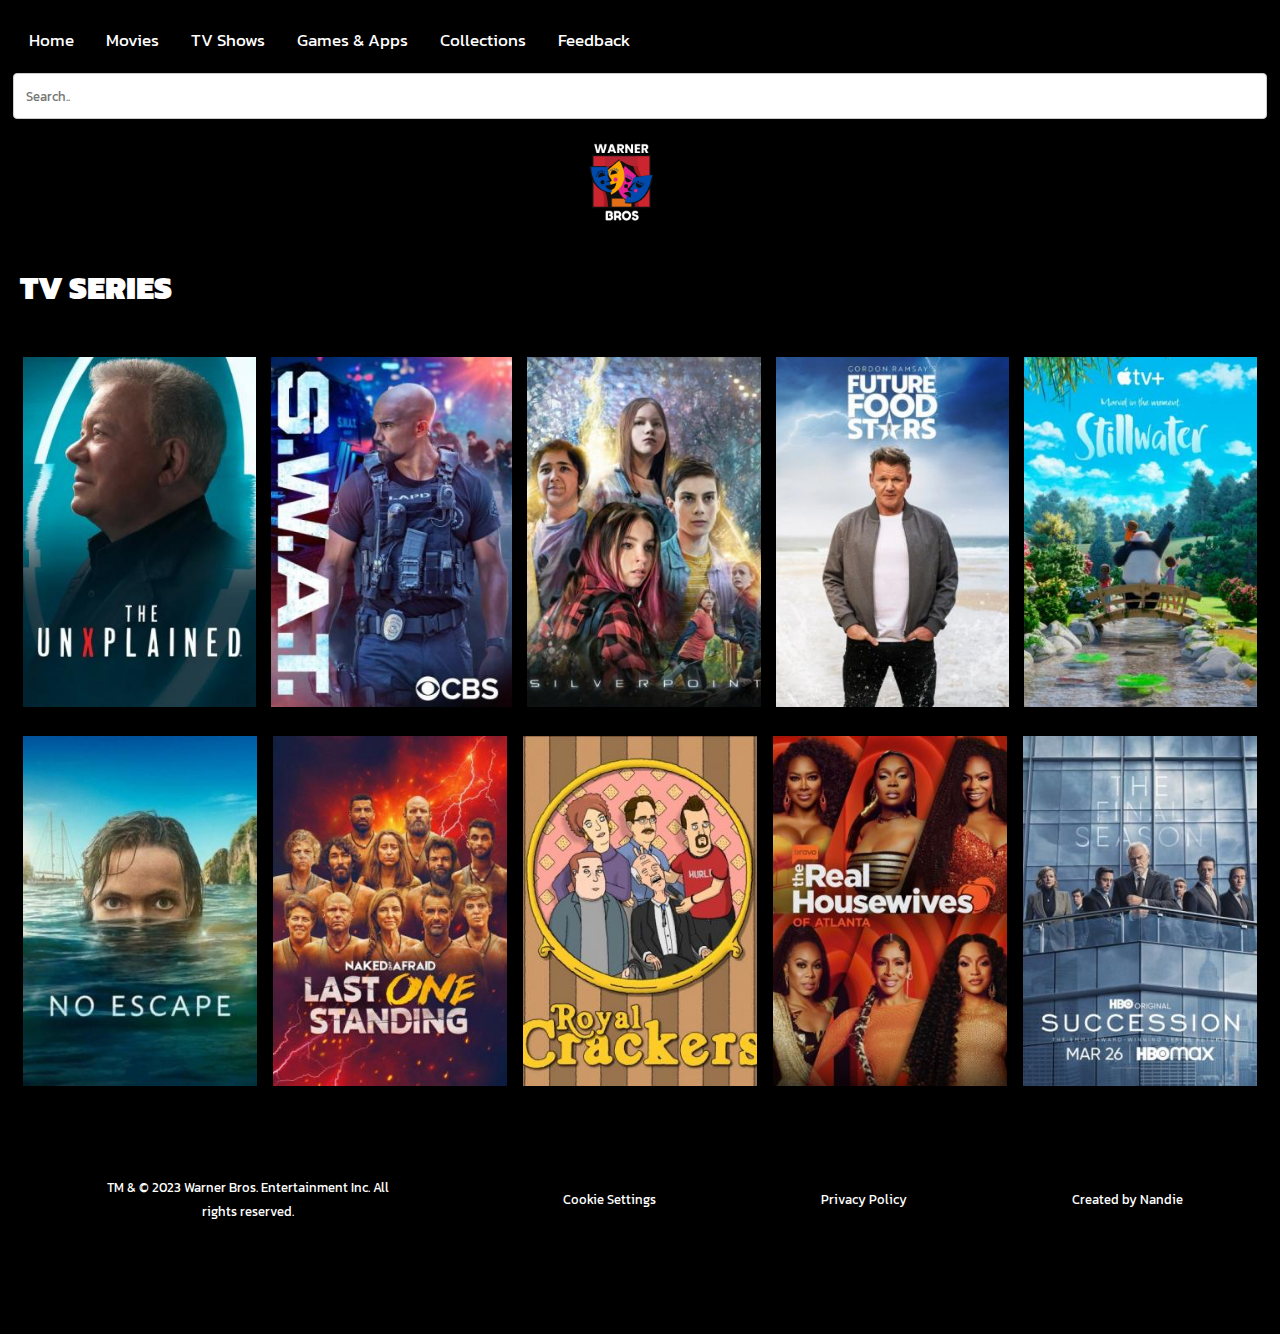
<file: tvshows.html>
<!DOCTYPE html>
<html lang="en">
<head>
    <meta charset="UTF-8">
    <meta http-equiv="X-UA-Compatible" content="IE=edge">
    <meta name="viewport" content="width=device-width, initial-scale=1.0">

    <!--Google Fonts-->

     <!--Google Fonts-->
     <link rel="preconnect" href="https://fonts.googleapis.com">
     <link rel="preconnect" href="https://fonts.gstatic.com" crossorigin>
     <link href="https://fonts.googleapis.com/css2?family=Kanit:wght@100&display=swap" rel="stylesheet">

    <!--CSS LINK-->
    <link rel="stylesheet" href="css/style.css">

    <!--Favicon icon-->
    <link rel="shortcut icon" href="img/WarnerBros.logo5.png">

    <title>TV Shows</title>
    
</head>
<body>
      <!--Navigation bar-->
      <section id="nav">
        <div class="container">
            <div class="topnav">
                <a class="" href="index.html">Home</a>
                <a href="movies.html">Movies</a>
                <a href="tvshows.html">TV Shows</a>
                <a href="games&app.html">Games & Apps</a>
                <a href="collections.html">Collections</a>
                <a href="feedback.html">Feedback</a>
                 <input type="text" placeholder="Search..">
                <!--Logo image-->
                <img src="img/WarnerBros.logo5.png" alt="logo" height="90" style="margin-left: 45%;">
                <!--End of logo image-->
            </div>
        </div>
    </section><!--End of Navigation bar-->
    
    <!--TV Shows-->
    <section id="TV Shows">
        <section>
            <div class="container">
                <h1><b>TV Series </b></h1>
                <div class="row card-home">
                    <div class="card">
                        <img src="img/the unxplaned.jpg" alt="unxplained show" height="350" width="100%">
                    </div>
                    <div class="card">
                        <img src="img/swat.jpg" alt="SWAT show" height="350" width="100%">
                    </div>
                    <div class="card">
                        <img src="img/silver.jpg" alt="silver tv show" height="350" width="100%">
                    </div>
                    <div class="card">
                        <img src="img/gordon.jpg" alt="gordon show" height="350" width="100%">
                    </div>
                    <div class="card">
                        <img src="img/stillwater.jpg" alt="stillwater tv show" height="350" width="100%">
                    </div>
                </div>
            </div>
        </section>

        <section>
            <div class="container">
                <div class="row card-home">
                    <div class="card">
                        <img src="img/1.jpg" alt="no escape tv show" height="350" width="100%">
                    </div>
                    <div class="card">
                        <img src="img/naked.jpg" alt="naked and afraid show" height="350" width="100%">
                    </div>
                    <div class="card">
                        <img src="img/royal.jpg" alt="royal show" height="350" width="100%">
                    </div>
                    <div class="card">
                        <img src="img/house wives.jpg" alt="house wives show" height="350" width="100%">
                    </div>
                    <div class="card">
                        <img src="img/succession.jpg" alt="succession show" height="350" width="100%">
                    </div>
                </div>
            </div>
        </section>



      <!--Footer section-->
      <section id="footer">
        <div class="container">
            <div class="row">
                <div class="placeholder">
                    <small>TM & © 2023 Warner Bros. Entertainment Inc. All rights reserved.</small>
                </div>
                  <div class="placeholder">
                    <small>Cookie Settings</small>
                </div>
                <div class="placeholder">
                    <small>Privacy Policy</small>
                </div>
                <div class="placeholder">
                    <small>Created by Nandie</small>
                </div>
            </div>
        </div>
    </section><!--End of Footer-->
</body>
</html>
</file>
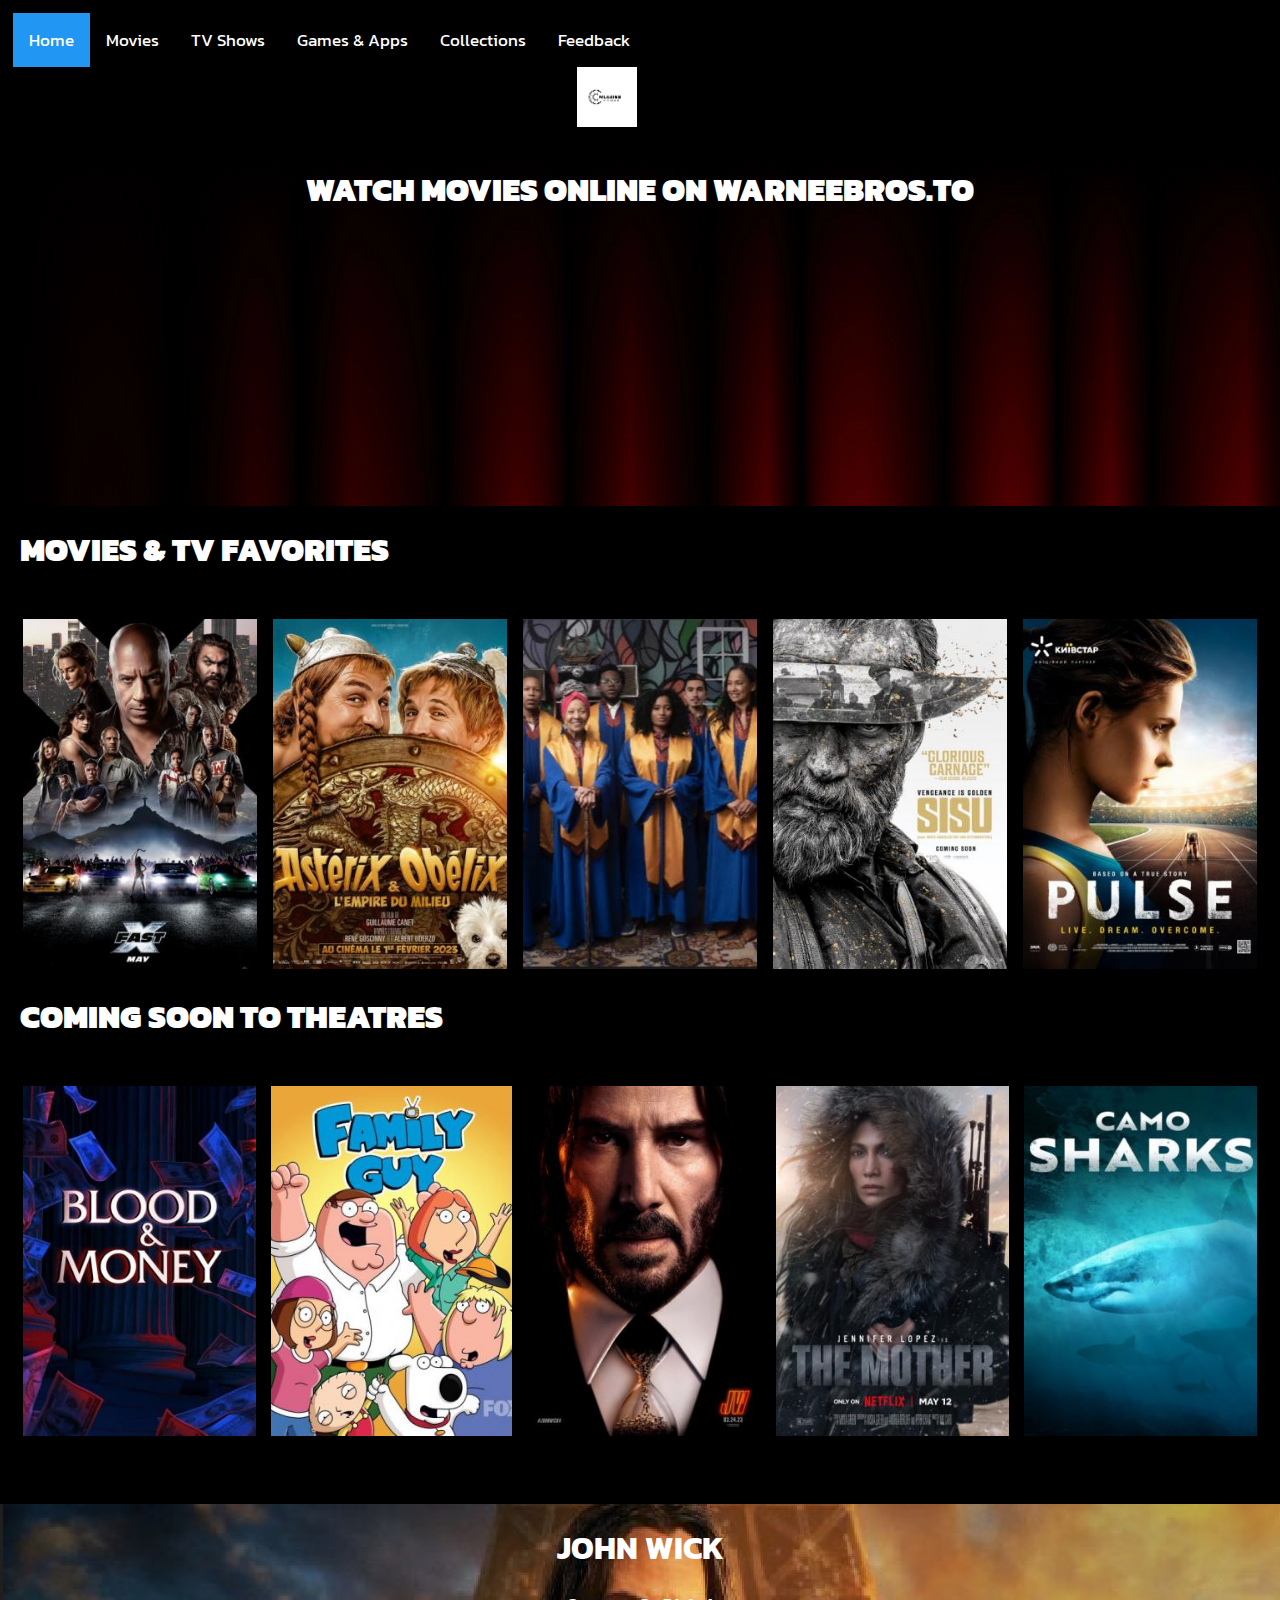
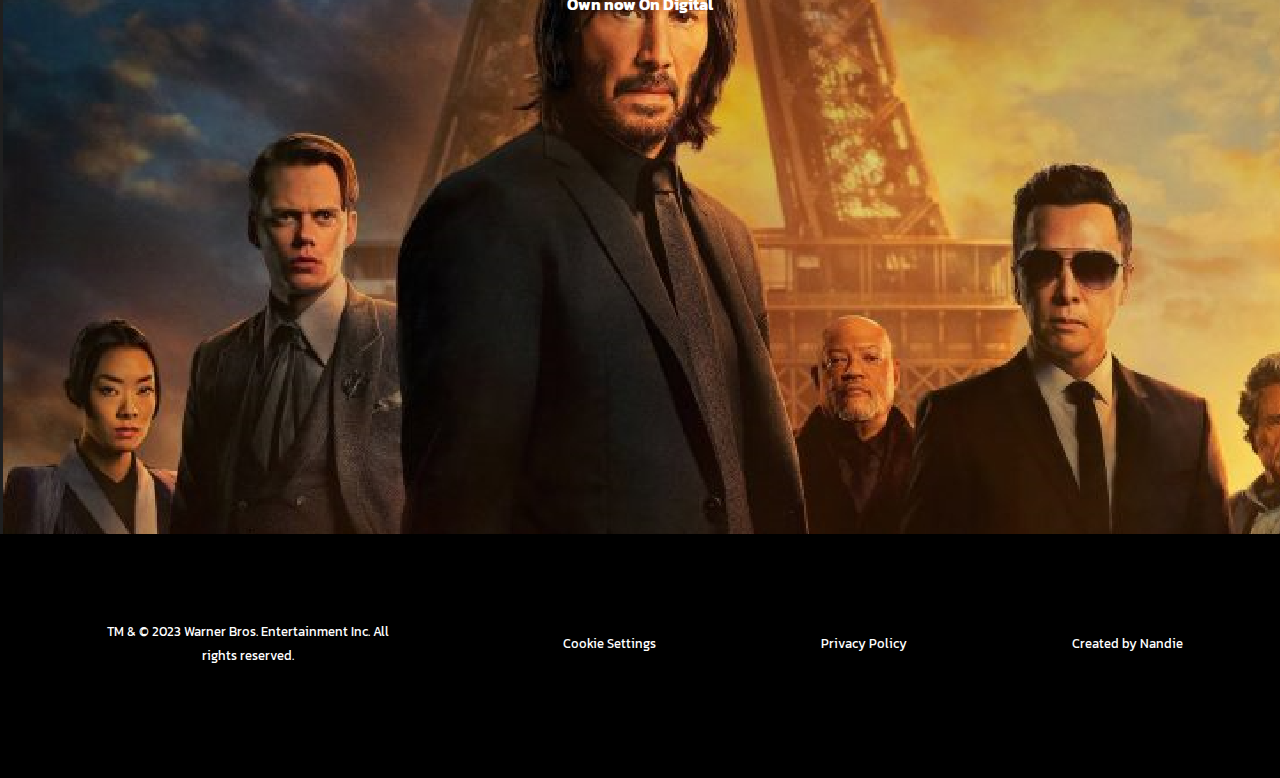
<file: welcome.html>
<!DOCTYPE html>
<html lang="en">
<head>
    <meta charset="UTF-8">
    <meta http-equiv="X-UA-Compatible" content="IE=edge">
    <meta name="viewport" content="width=device-width, initial-scale=1.0">

    <!--Google Fonts-->
    <link rel="preconnect" href="https://fonts.googleapis.com">
    <link rel="preconnect" href="https://fonts.gstatic.com" crossorigin>
    <link href="https://fonts.googleapis.com/css2?family=Kanit:wght@100&display=swap" rel="stylesheet">

    <!--Bigger Font-->
    <link rel="preconnect" href="https://fonts.googleapis.com">
    <link rel="preconnect" href="https://fonts.gstatic.com" crossorigin>
    <link href="https://fonts.googleapis.com/css2?family=Kanit:wght@100;700&display=swap" rel="stylesheet">

    <!--Cascading style sheet-->
    <link rel="stylesheet" href="css/style.css">

    <!--Favicon icon-->
    <link rel="shortcut icon" href="img/Mlazies.png">

    <title>WarnerBros</title>

</head>
<body>
   <!--Navigation bar-->
   <section id="nav">
        <div class="container">
            <div class="topnav">
                <a class="active" href="index.html">Home</a>
                <a  href="movies.html">Movies</a>
                <a href="tvshows.html">TV Shows</a>
                <a href="games&app.html">Games & Apps</a>
                <a href="collections.html">Collections</a>
                <a href="feedback.html">Feedback</a>
                <!--Logo image-->
                <img src="img/Mlazies.png" alt="" height="60" style="margin-left: 45%;">
                <!--End of logo image-->
            </div>
        </div>
    </section><!--End of Navigation bar-->

    <!--Body-->
    <section id="body">
        <div class="container">
            <div class="row1">
                <div class="text">
                    <h1>Watch Movies Online on WarneeBros.to</h1>
                </div>
            </div>
        </div>
    </section>

    <!--Body-->
    <section>
        <div class="container">
            <h1 style="color: #fff;"><b>Movies & TV Favorites</b></h1>
            <div class="row card-home">
                <div class="card">
                    <img src="img/fast10-w280.jpg-w280" height="350" width="100%">
                </div>
                <div class="card">
                    <img src="img/asterix.jpg" height="350" width="100%">
                </div>
                <div class="card">
                    <img src="img/gospel.jpg" height="350" width="100%">
                </div>
                <div class="card">
                    <img src="img/sisu.jpg" height="350" width="100%">
                </div>
                <div class="card">
                    <img src="img/pulse.jpg" height="350" width="100%">
                </div>
            </div>
        </div>
        <div class="container">
            <h1 style="color: #fff;"><b>Coming Soon to Theatres</b></h1>
            <div class="row card-home">
                <div class="card">
                    <img src="img/blood & water.jpg" height="350" width="100%">
                </div>
                <div class="card">
                    <img src="img/family guy.jpg" height="350" width="100%">
                </div>
                <div class="card">
                    <img src="img/john wick.jpg" height="350" width="100%">
                </div>
                <div class="card">
                    <img src="img/the mother.jpg" height="350" width="100%">
                </div>
                <div class="card">
                    <img src="img/sharks.jpg" height="350" width="100%">
                </div>
            </div>
        </div>
        <article id="End-body">
            <div style="background-image: url('img/Screenshot\ \(292\).png'); height: 70vh;">
                <h3>John Wick</h3>
                <h4>Own now On Digital</h4>
            </div>
        </article>
    </section>

    <!--Footer section-->
    <section id="footer">
        <div class="container">
            <div class="row">
                <div class="placeholder">
                    <small>TM & © 2023 Warner Bros. Entertainment Inc. All rights reserved.</small>
                </div>
                <div class="placeholder">
                    <small>Cookie Settings</small>
                </div>
                <div class="placeholder">
                    <small>Privacy Policy</small>
                </div>
                <div class="placeholder">
                    <small>Created by Nandie</small>
                </div>
            </div>
        </div>
    </section><!--End of Footer-->
    
</body>
</html>
</file>
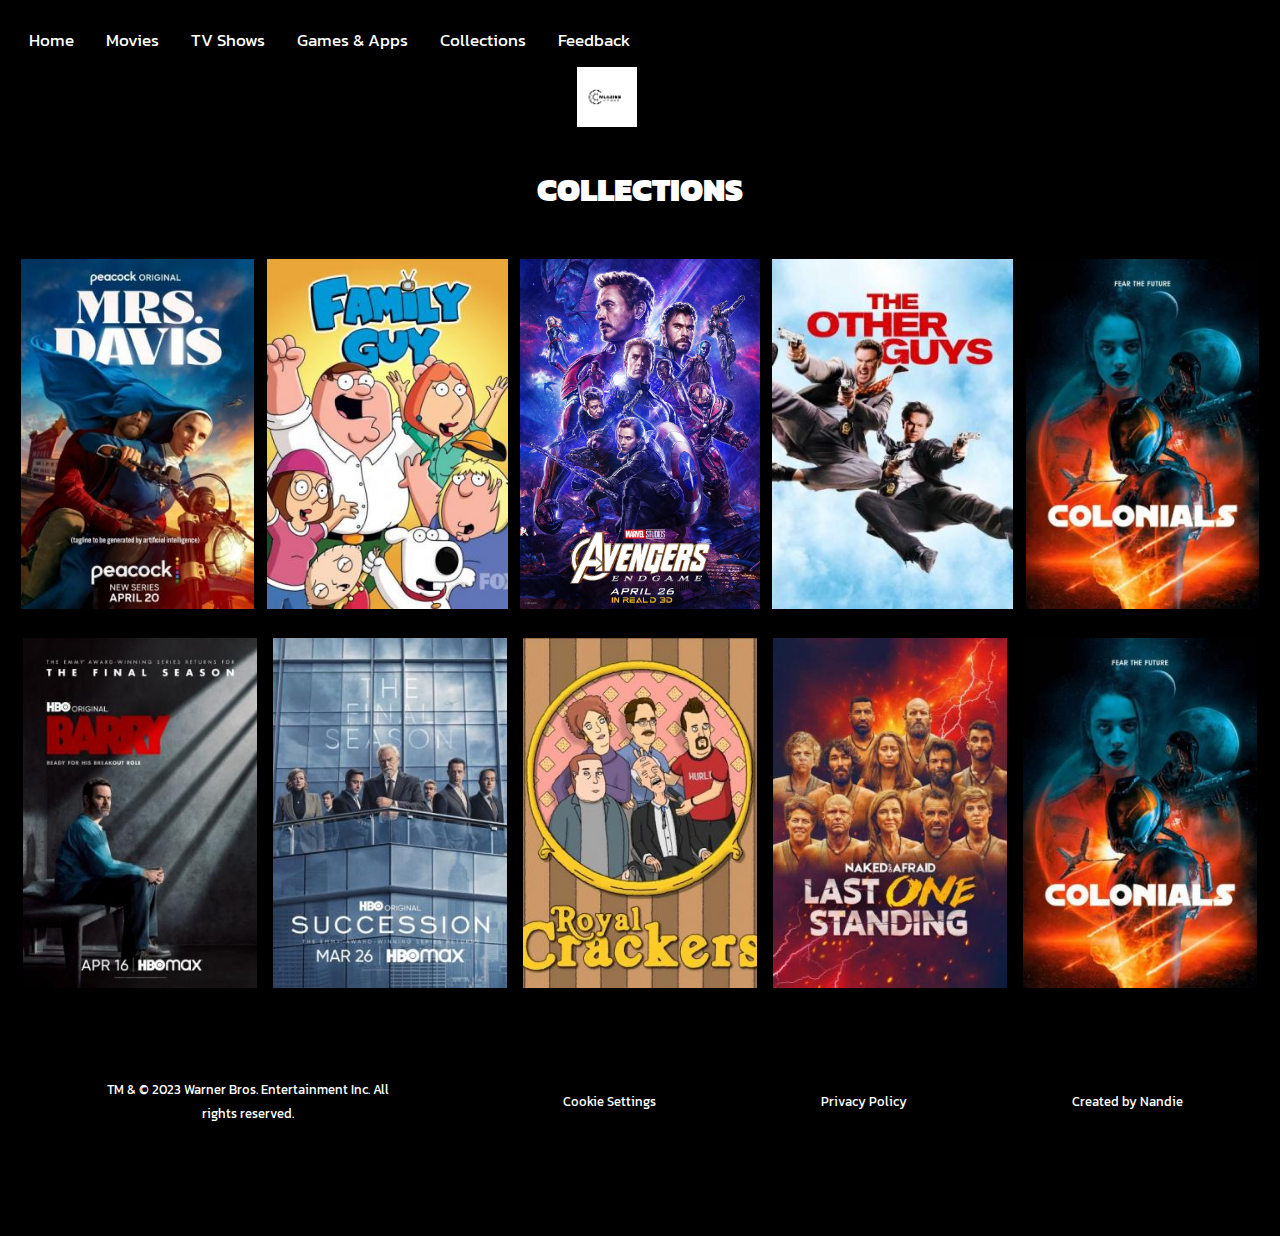
<file: WarnerBros Assignment/collections.html>
<!DOCTYPE html>
<html lang="en">
<head>
    <meta charset="UTF-8">
    <meta http-equiv="X-UA-Compatible" content="IE=edge">
    <meta name="viewport" content="width=device-width, initial-scale=1.0">

    <!--Google Fonts-->

     <!--Google Fonts-->
     <link rel="preconnect" href="https://fonts.googleapis.com">
     <link rel="preconnect" href="https://fonts.gstatic.com" crossorigin>
     <link href="https://fonts.googleapis.com/css2?family=Kanit:wght@100&display=swap" rel="stylesheet">
    
    <!--CSS LINK-->
    <link rel="stylesheet" href="css/style.css">

    <!--Favicon icon-->
    <link rel="shortcut icon" href="img/Warner Bros.png">

    <title>Collections</title>
    
</head>
<body>
       <!--Navigation bar-->
   <section id="nav">
        <div class="container">
            <div class="topnav">
                <a class="" href="welcome.html">Home</a>
                <a href="movies.html">Movies</a>
                <a href="Tv shows.html">TV Shows</a>
                <a href="games & app.html">Games & Apps</a>
                <a href="collections.html">Collections</a>
                <a href="feedback.html">Feedback</a>
                <!--Logo image-->
                <img src="img/Mlazies.png" alt="" height="60" style="margin-left: 45%;">
                <!--End of logo image-->
            </div>
        </div>
    </section><!--End of Navigation bar-->
    
    <!--Movies-->
    <section id="movies">
        <section>
            <div class="container">
                <h1 style="text-align: center;"><b>Collections</b></h1>
                <div class="row card-home">
                    <div class="card">
                        <img src="img/davis.jpg" height="350" width="100%">
                    </div>
                    <div class="card">
                        <img src="img/family guy.jpg" height="350" width="100%">
                    </div>

                    <div class="card">
                        <img src="img/end-game.jpg" height="350" width="100%">
                    </div>
                    <div class="card">
                        <img src="img/other guys.jpg" height="350" width="100%">
                    </div>
                    <div class="card">
                        <img src="img/colonials.jpg" height="350" width="100%">
                    </div>
                </div>
                <!--Second -->
                <div class="row card-home">
                    <div class="card">
                        <img src="img/barry.jpg" height="350" width="100%">
                    </div>
                    <div class="card">
                        <img src="img/succession.jpg" height="350" width="100%">
                    </div>

                    <div class="card">
                        <img src="img/royal.jpg" height="350" width="100%">
                    </div>
                    <div class="card">
                        <img src="img/naked.jpg" height="350" width="100%">
                    </div>
                    <div class="card">
                        <img src="img/colonials.jpg" height="350" width="100%">
                    </div>
                </div><!--end-->
            </div>
        </section>
    </section>

      <!--Footer section-->
      <section id="footer">
        <div class="container">
            <div class="row">
                <div class="placeholder">
                    <small>TM & © 2023 Warner Bros. Entertainment Inc. All rights reserved.</small>
                </div>
                <div class="placeholder">
                    <small>Cookie Settings</small>
                </div>
                <div class="placeholder">
                    <small>Privacy Policy</small>
                </div>
                <div class="placeholder">
                    <small>Created by Nandie</small>
                </div>
            </div>
        </div>
    </section><!--End of Footer-->

</body>
</html>
</file>
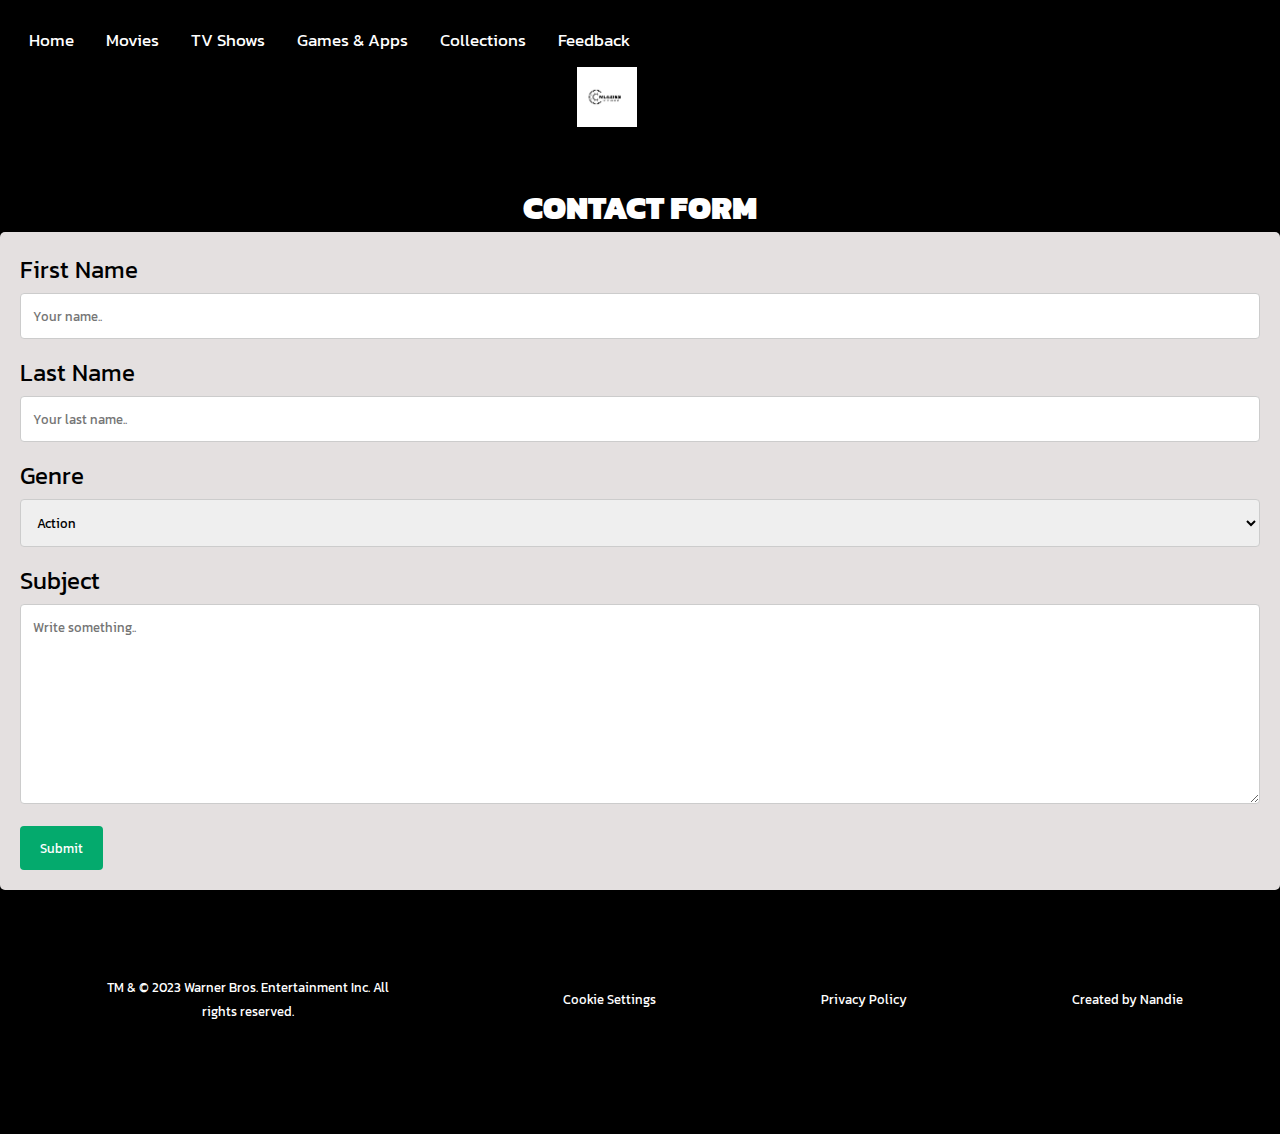
<file: WarnerBros Assignment/feedback.html>
<!DOCTYPE html>
<html lang="en">
<head>
    <meta charset="UTF-8">
    <meta http-equiv="X-UA-Compatible" content="IE=edge">
    <meta name="viewport" content="width=device-width, initial-scale=1.0">

   <!--Google Fonts-->
   <link rel="preconnect" href="https://fonts.googleapis.com">
   <link rel="preconnect" href="https://fonts.gstatic.com" crossorigin>
   <link href="https://fonts.googleapis.com/css2?family=Kanit:wght@100&display=swap" rel="stylesheet">
        
    <!--CSS LINK-->
    <link rel="stylesheet" href="css/style.css">

    <!--Favicon icon-->
    <link rel="shortcut icon" href="img/Warner Bros.png">
    
    <title>Feedback</title>
</head>
<body>
       <!--Navigation bar-->
   <section id="nav">
    <div class="container">
        <div class="topnav">
            <a class="" href="welcome.html">Home</a>
            <a href="movies.html">Movies</a>
            <a href="Tv shows.html">TV Shows</a>
            <a href="games & app.html">Games & Apps</a>
            <a href="collections.html">Collections</a>
            <a href="feedback.html">Feedback</a>
            <!--Logo image-->
            <img src="img/Mlazies.png" alt="" height="60" style="margin-left: 45%;">
            <!--End of logo image-->
        </div>
    </div>
</section><!--End of Navigation bar-->
    
    <!--Contact Form-->
    <section>
        <div class="h1" style="margin-top: 3%; text-align: center;">
            <h1 style="color: #fff;"><span><b>CONTACT FORM</b></span></h1>
        </div>
        <div class="container-fluid">
            <form action="">
                <label for="fname" style="font-size: x-large;">First Name</label>
                <input type="text" id="fname" name="firstname" placeholder="Your name..">

                <label for="lname" style="font-size: x-large;">Last Name</label>
                <input type="text" id="lname" name="lastname" placeholder="Your last name..">

                <label for="country" style="font-size: x-large;">Genre</label>
                <select id="country" name="country">
                <option value="australia">Action</option>
                <option value="canada">Comedy</option>
                <option value="usa">Romance</option>
                </select>

                <label for="subject" style="font-size: x-large;">Subject</label>
                <textarea id="subject" name="subject" placeholder="Write something.." style="height:200px"></textarea>

                <input type="submit" value="Submit">
            </form>
        </div>
    </section>

           <!--Footer section-->
    <section id="footer">
        <div class="container">
            <div class="row">
                <div class="placeholder">
                    <small>TM & © 2023 Warner Bros. Entertainment Inc. All rights reserved.</small>
                </div>
                <div class="placeholder">
                    <small>Cookie Settings</small>
                </div>
                <div class="placeholder">
                    <small>Privacy Policy</small>
                </div>
                 <div class="placeholder">
                    <small>Created by Nandie</small>
                  </div>
                </div>
            </div>
      </section><!--End of Footer-->
</body>
</html>
</file>
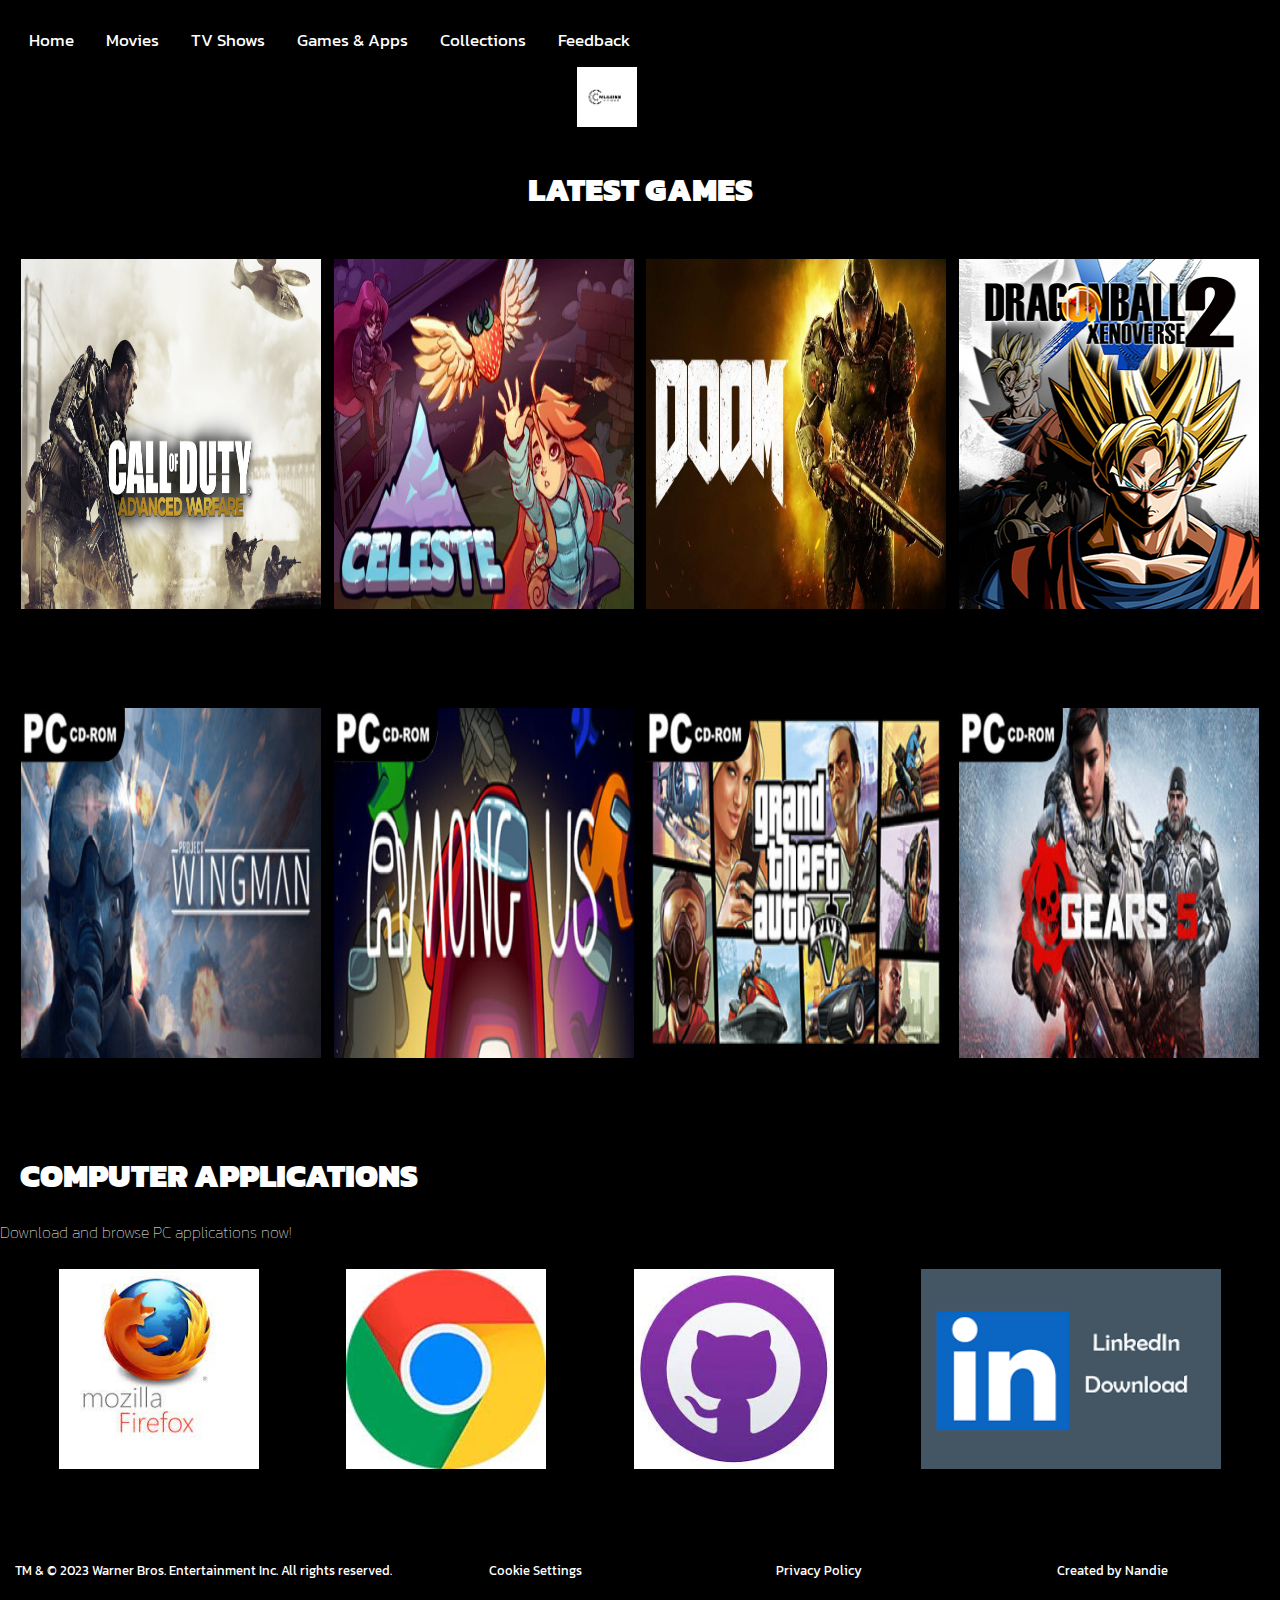
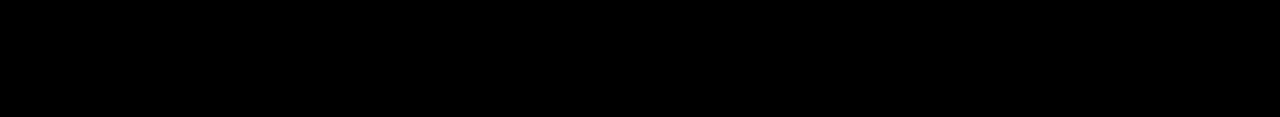
<file: WarnerBros Assignment/games & app.html>
<!DOCTYPE html>
<html lang="en">
<head>
    <meta charset="UTF-8">
    <meta http-equiv="X-UA-Compatible" content="IE=edge">
    <meta name="viewport" content="width=device-width, initial-scale=1.0">

    <!--Google Fonts-->

      <!--Google Fonts-->
      <link rel="preconnect" href="https://fonts.googleapis.com">
      <link rel="preconnect" href="https://fonts.gstatic.com" crossorigin>
      <link href="https://fonts.googleapis.com/css2?family=Kanit:wght@100&display=swap" rel="stylesheet">
    
    <!--CSS LINK-->
    <link rel="stylesheet" href="css/style.css">

    <!--Favicon icon-->
    <link rel="shortcut icon" href="img/Warner Bros.png">

    <title>Games&Apps</title>

   
    
</head>
<body>
      <!--Navigation bar-->
      <section id="nav">
        <div class="container">
            <div class="topnav">
                <a class="" href="welcome.html">Home</a>
                <a href="movies.html">Movies</a>
                <a href="Tv shows.html">TV Shows</a>
                <a href="games & app.html">Games & Apps</a>
                <a href="collections.html">Collections</a>
                <a href="feedback.html">Feedback</a>
                <!--Logo image-->
                <img src="img/Mlazies.png" alt="" height="60" style="margin-left: 45%;">
                <!--End of logo image-->
            </div>
        </div>
    </section><!--End of Navigation bar-->
    
    <!--Games-->
    <section id="games">
        <section>
            <div class="container">
                <h1 style="text-align: center;"><b>Latest Games</b></h1>
                <div class="row card-home">
                    <div class="card">
                        <img src="img/COD.png" height="350" width="100%" class="image">
                        <div class="overlay">Call Of Duty</div>
                    </div>
                    <div class="card">
                        <img src="img/Celeste.jpg" height="350" width="100%" class="image">
                        <div class="overlay">Celeste</div>
                    </div>
                    <div class="card">
                        <img src="img/doom.jpg" height="350" width="100%" class="image">
                        <div class="overlay">Doom (2021)</div>
                    </div>
                    <div class="card">
                        <img src="img/db super.jpg" height="350" width="100%" class="image">
                        <div class="overlay">China Town</div>
                    </div>
                </div>
            </div>
        </section><!--End of games-->

        <!--Games 2-->
        <section>
            <div class="container">
                <div class="row card-home">
                    <div class="card">
                        <img src="img/project-wingman.jpg" height="350" width="100%">
                        <div class="overlay">China Town</div>
                    </div>
                    <div class="card">
                        <img src="img/among-us-free-c.jpg" height="350" width="100%">
                        <div class="overlay">China Town</div>
                    </div>
                    <div class="card">
                        <img src="img/grand-theft-auto-v.jpg" height="350" width="100%">
                        <div class="overlay">China Town</div>
                    </div>
                    <div class="card">
                        <img src="img/gears-5-free-c.jpg" height="350" width="100%">
                        <div class="overlay">China Town</div>
                    </div>
                </div>
            </div>
        </section><!--End of games 2-->

        
        <section><!--Apps-->
            <div class="container">
                <div style="color: #fff;">
                    <h1><b>Computer Applications</b></h1>
                    <p>Download and browse PC applications now!</p>
                </div>
                <div class="row card-home">
                    <div class="card">
                        <img src="img/firefox.jpg" height="200" width="100%">
                    </div>
                    <div class="card">
                        <img src="img/chrome.jpg" height="200" width="100%">
                    </div>
                    <div class="card">
                        <img src="img/github.jpg" height="200" width="100%">
                    </div>
                    <div class="card">
                        <img src="img/lin.png" height="200" width="100%">
                    </div>
                </div>
            </div>
        </section><!--End of Apps-->

 
      <!--Footer section-->
      <section id="footer">
        <div class="container">
            <div class="row">
                <div class="card1">
                    <small>TM & © 2023 Warner Bros. Entertainment Inc. All rights reserved.</small>
                </div>
                <div class="placeholder">
                    <small>Cookie Settings</small>
                </div>
                <div class="placeholder">
                    <small>Privacy Policy</small>
                </div>
                <div class="placeholder">
                    <small>Created by Nandie</small>
                </div>
            </div>
        </div>
      </section><!--End of footer-->
</body>
</html>
</file>
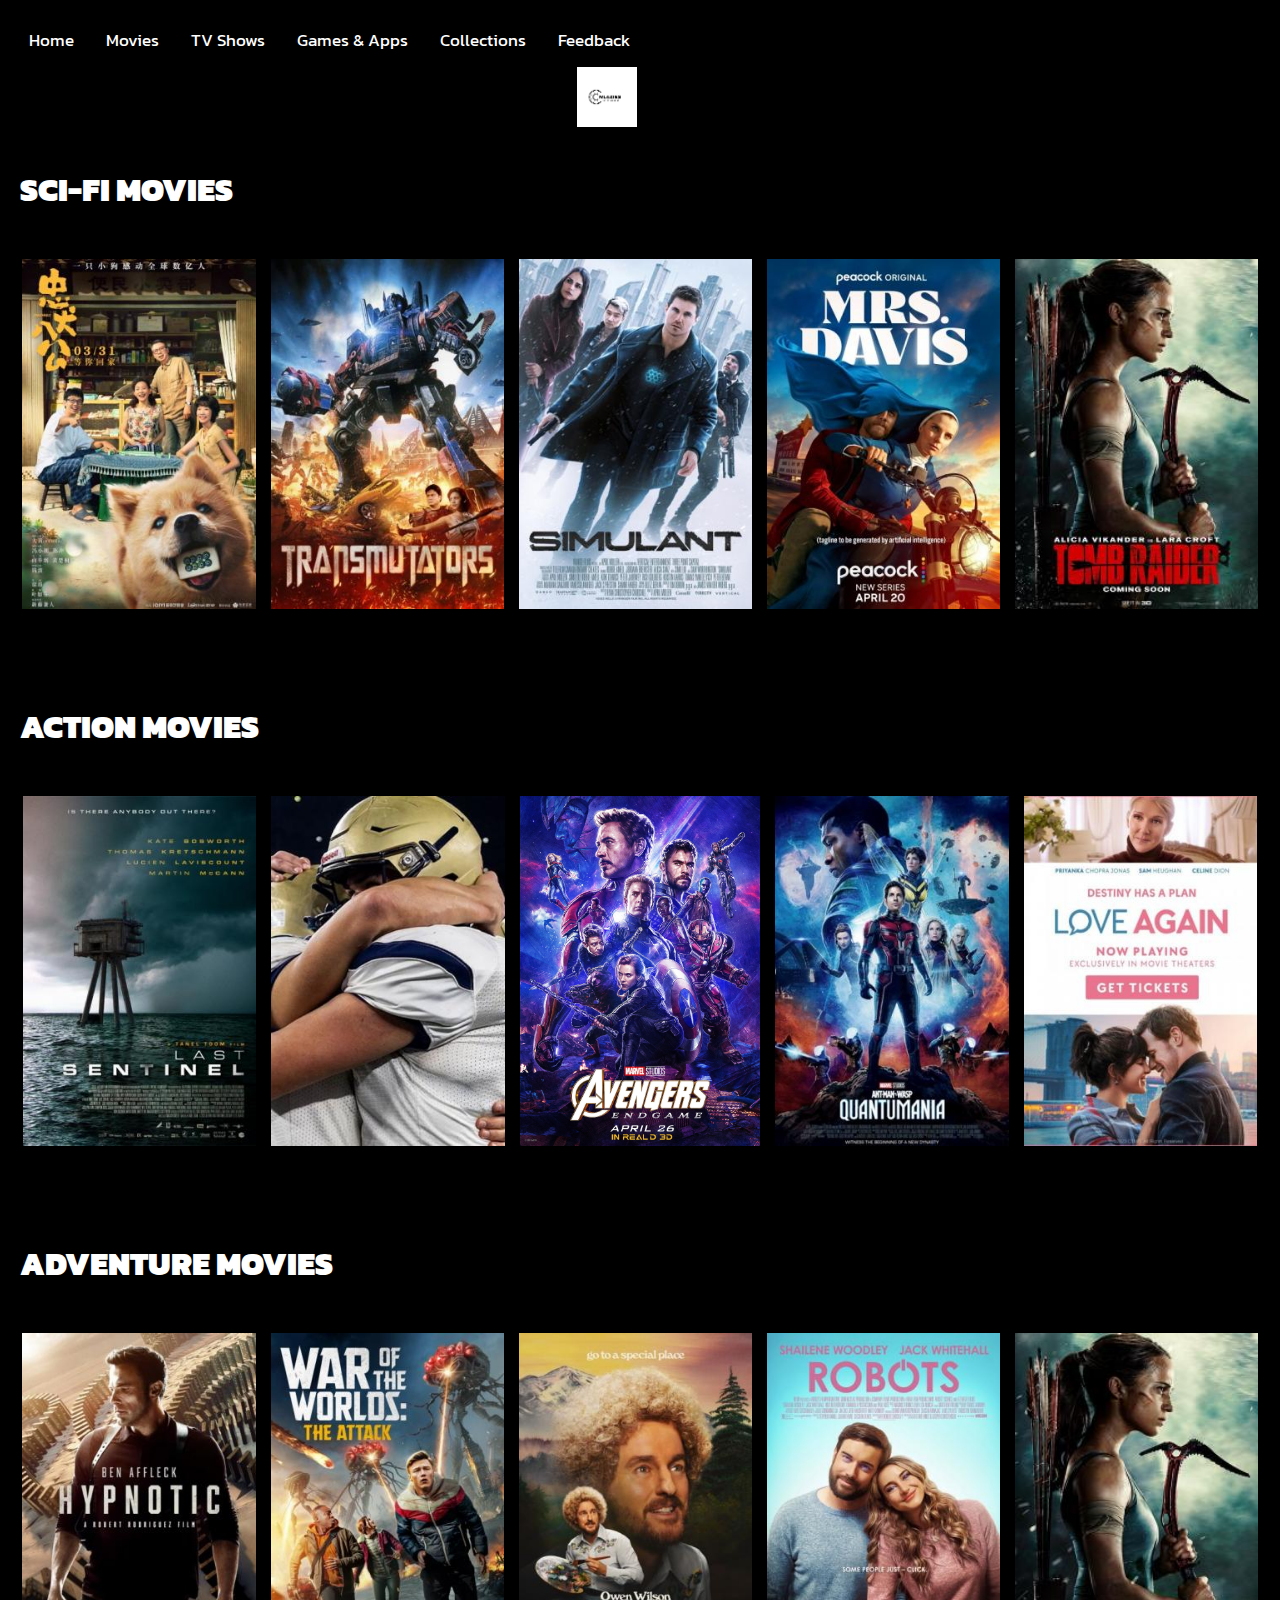
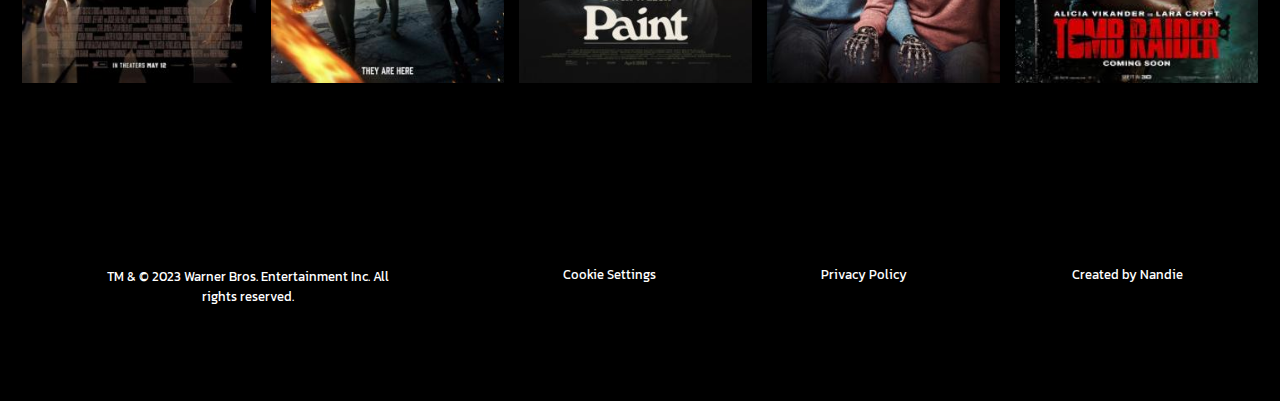
<file: WarnerBros Assignment/movies.html>
<!DOCTYPE html>
<html lang="en">
<head>
    <meta charset="UTF-8">
    <meta http-equiv="X-UA-Compatible" content="IE=edge">
    <meta name="viewport" content="width=device-width, initial-scale=1.0">

    <!--Google Fonts-->
    <link rel="preconnect" href="https://fonts.googleapis.com">
    <link rel="preconnect" href="https://fonts.gstatic.com" crossorigin>
    <link href="https://fonts.googleapis.com/css2?family=Kanit:wght@100&display=swap" rel="stylesheet">
    
    <!--CSS LINK-->
    <link rel="stylesheet" href="css/style.css">

    <!--Favicon icon-->
    <link rel="shortcut icon" href="img/Warner Bros.png">

    <title>Movies</title>
    
</head>
<body>
    <!--Navigation bar-->
   <!--Navigation bar-->
   <section id="nav">
    <div class="container">
        <div class="topnav">
            <a class="" href="welcome.html">Home</a>
            <a href="movies.html">Movies</a>
            <a href="Tv shows.html">TV Shows</a>
            <a href="games & app.html">Games & Apps</a>
            <a href="collections.html">Collections</a>
            <a href="feedback.html">Feedback</a>
            <!--Logo image-->
            <img src="img/Mlazies.png" alt="" height="60" style="margin-left: 45%;">
            <!--End of logo image-->
        </div>
    </div>
    </section><!--End of Navigation bar-->
    
    <!--Movies-->
    <section id="movies">

        <section>
            <div class="container">
                <h1><b>Sci-Fi Movies</b></h1>
                <div class="row card-home">
                    <div class="card">
                        <img src="img/hachiko.jpg" height="350" width="100%" class="image">
                        <div class="overlay">China Town</div>
                    </div>
                    <div class="card">
                        <img src="img/trans.jpg" height="350" width="100%" class="image">
                        <div class="overlay">Transmutators (2023)</div>
                    </div>
                    <div class="card">
                        <img src="img/simulant.jpg" height="350" width="100%" class="image">
                        <div class="overlay">Simulant (2022)</div>
                    </div>
                    <div class="card"> 
                        <img src="img/davis.jpg" height="350" width="100%" class="image">
                        <div class="overlay">Mrs Davis (2020)</div>
                    </div>
                    <div class="card">
                        <img src="img/tomb-raider-2018.jpg" height="350" width="100%" class="image">
                        <div class="overlay">Tomb Raider (2018)</div>
                    </div>
                </div>
            </div>
        </section>
        
        <section>
            <div class="container">
                <h1 style="color: #ffffff;"><b>Action Movies</b></h1>
                <div class="row card-home">
                    <div class="card">
                        <img src="img/last sentinel.jpg" height="350" width="100%"  class="image">
                        <div class="overlay">My Name is John</div>
                    </div>
                    <div class="card">
                        <img src="img/st benard.jpg" height="350" width="100%"  class="image">
                        <div class="overlay">My Name is John</div>
                    </div>

                    <div class="card">
                        <img src="img/end-game.jpg" height="350" width="100%"  class="image">
                        <div class="overlay">My Name is John</div>
                    </div>
                    <div class="card">
                        <img src="img/ant man.jpg" height="350" width="100%"  class="image">
                        <div class="overlay">My Name is John</div>
                    </div>
                    <div class="card">
                        <img src="img/love again.jpg" height="350" width="100%"  class="image">
                        <div class="overlay">My Name is John</div>
                    </div>
                </div>
            </div>
        </section>

        <section>
            <div class="container">
                <h1><b>Adventure Movies</b></h1>
                <div class="row card-home">
                    <div class="card">
                        <img src="img/hyp.jpg" height="350" width="100%" class="image">
                        <div class="overlay">My Name is John</div>
                    </div>
                    <div class="card">
                        <img src="img/war of worlds.jpg" height="350" width="100%" class="image">
                        <div class="overlay">My Name is John</div>
                    </div>
                    <div class="card">
                        <img src="img/paint.jpg" height="350" width="100%" class="image">
                        <div class="overlay">My Name is John</div>
                    </div>
                    <div class="card">
                        <img src="img/robots.jpg" height="350" width="100%" class="image">
                        <div class="overlay">My Name is John</div>
                    </div>
                    <div class="card">
                        <img src="img/tomb-raider-2018.jpg" height="350" width="100%" class="image">
                        <div class="overlay">My Name is John</div>
                    </div>
                </div>
            </div>
        </section>

    </section><!--End of Movies-->

      <!--Footer section-->
      <section id="footer">
        <div class="container">
            <div class="row">
                <div class="card">
                    <small>TM & © 2023 Warner Bros. Entertainment Inc. All rights reserved.</small>
                </div>
                <div class="placeholder">
                    <small>Cookie Settings</small>
                </div>
                <div class="placeholder">
                    <small>Privacy Policy</small>
                </div>
                <div class="placeholder">
                    <small>Created by Nandie</small>
                </div>
            </div>
        </div>
    </section><!--End of Footer-->

</body>
</html>
</file>
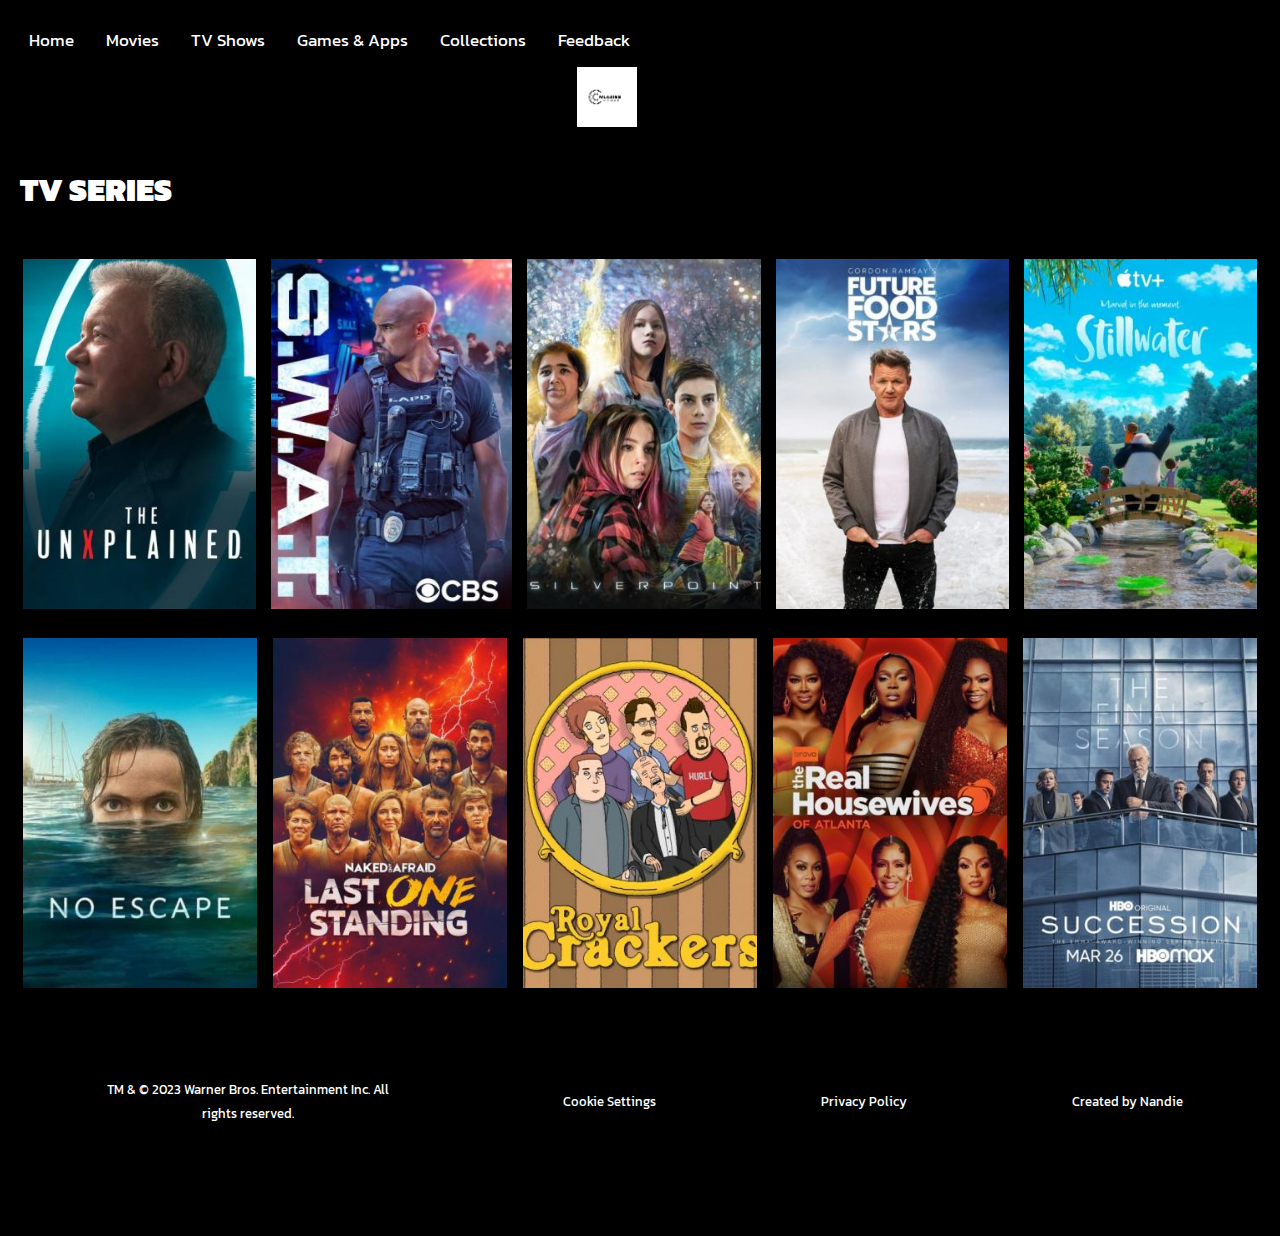
<file: WarnerBros Assignment/Tv shows.html>
<!DOCTYPE html>
<html lang="en">
<head>
    <meta charset="UTF-8">
    <meta http-equiv="X-UA-Compatible" content="IE=edge">
    <meta name="viewport" content="width=device-width, initial-scale=1.0">

    <!--Google Fonts-->

     <!--Google Fonts-->
     <link rel="preconnect" href="https://fonts.googleapis.com">
     <link rel="preconnect" href="https://fonts.gstatic.com" crossorigin>
     <link href="https://fonts.googleapis.com/css2?family=Kanit:wght@100&display=swap" rel="stylesheet">

    <!--CSS LINK-->
    <link rel="stylesheet" href="css/style.css">

    <!--Favicon icon-->
    <link rel="shortcut icon" href="img/Warner Bros.png">

    <title>TV Shows</title>
    
</head>
<body>
      <!--Navigation bar-->
      <section id="nav">
        <div class="container">
            <div class="topnav">
                <a class="" href="welcome.html">Home</a>
                <a href="movies.html">Movies</a>
                <a href="Tv shows.html">TV Shows</a>
                <a href="games & app.html">Games & Apps</a>
                <a href="collections.html">Collections</a>
                <a href="feedback.html">Feedback</a>
                <!--Logo image-->
                <img src="img/Mlazies.png" alt="" height="60" style="margin-left: 45%;">
                <!--End of logo image-->
            </div>
        </div>
    </section><!--End of Navigation bar-->
    
    <!--TV Shows-->
    <section id="TV Shows">
        <section>
            <div class="container">
                <h1><b>TV Series </b></h1>
                <div class="row card-home">
                    <div class="card">
                        <img src="img/the unxplaned.jpg" height="350" width="100%">
                    </div>
                    <div class="card">
                        <img src="img/swat.jpg" height="350" width="100%">
                    </div>
                    <div class="card">
                        <img src="img/silver.jpg" height="350" width="100%">
                    </div>
                    <div class="card">
                        <img src="img/gordon.jpg" height="350" width="100%">
                    </div>
                    <div class="card">
                        <img src="img/stillwater.jpg" height="350" width="100%">
                    </div>
                </div>
            </div>
        </section>

        <section>
            <div class="container">
                <div class="row card-home">
                    <div class="card">
                        <img src="img/1.jpg" height="350" width="100%">
                    </div>
                    <div class="card">
                        <img src="img/naked.jpg" height="350" width="100%">
                    </div>
                    <div class="card">
                        <img src="img/royal.jpg" height="350" width="100%">
                    </div>
                    <div class="card">
                        <img src="img/house wives.jpg" height="350" width="100%">
                    </div>
                    <div class="card">
                        <img src="img/succession.jpg" height="350" width="100%">
                    </div>
                </div>
            </div>
        </section>



      <!--Footer section-->
      <section id="footer">
        <div class="container">
            <div class="row">
                <div class="placeholder">
                    <small>TM & © 2023 Warner Bros. Entertainment Inc. All rights reserved.</small>
                </div>
                  <div class="placeholder">
                    <small>Cookie Settings</small>
                </div>
                <div class="placeholder">
                    <small>Privacy Policy</small>
                </div>
                <div class="placeholder">
                    <small>Created by Nandie</small>
                </div>
            </div>
        </div>
    </section><!--End of Footer-->
</body>
</html>
</file>
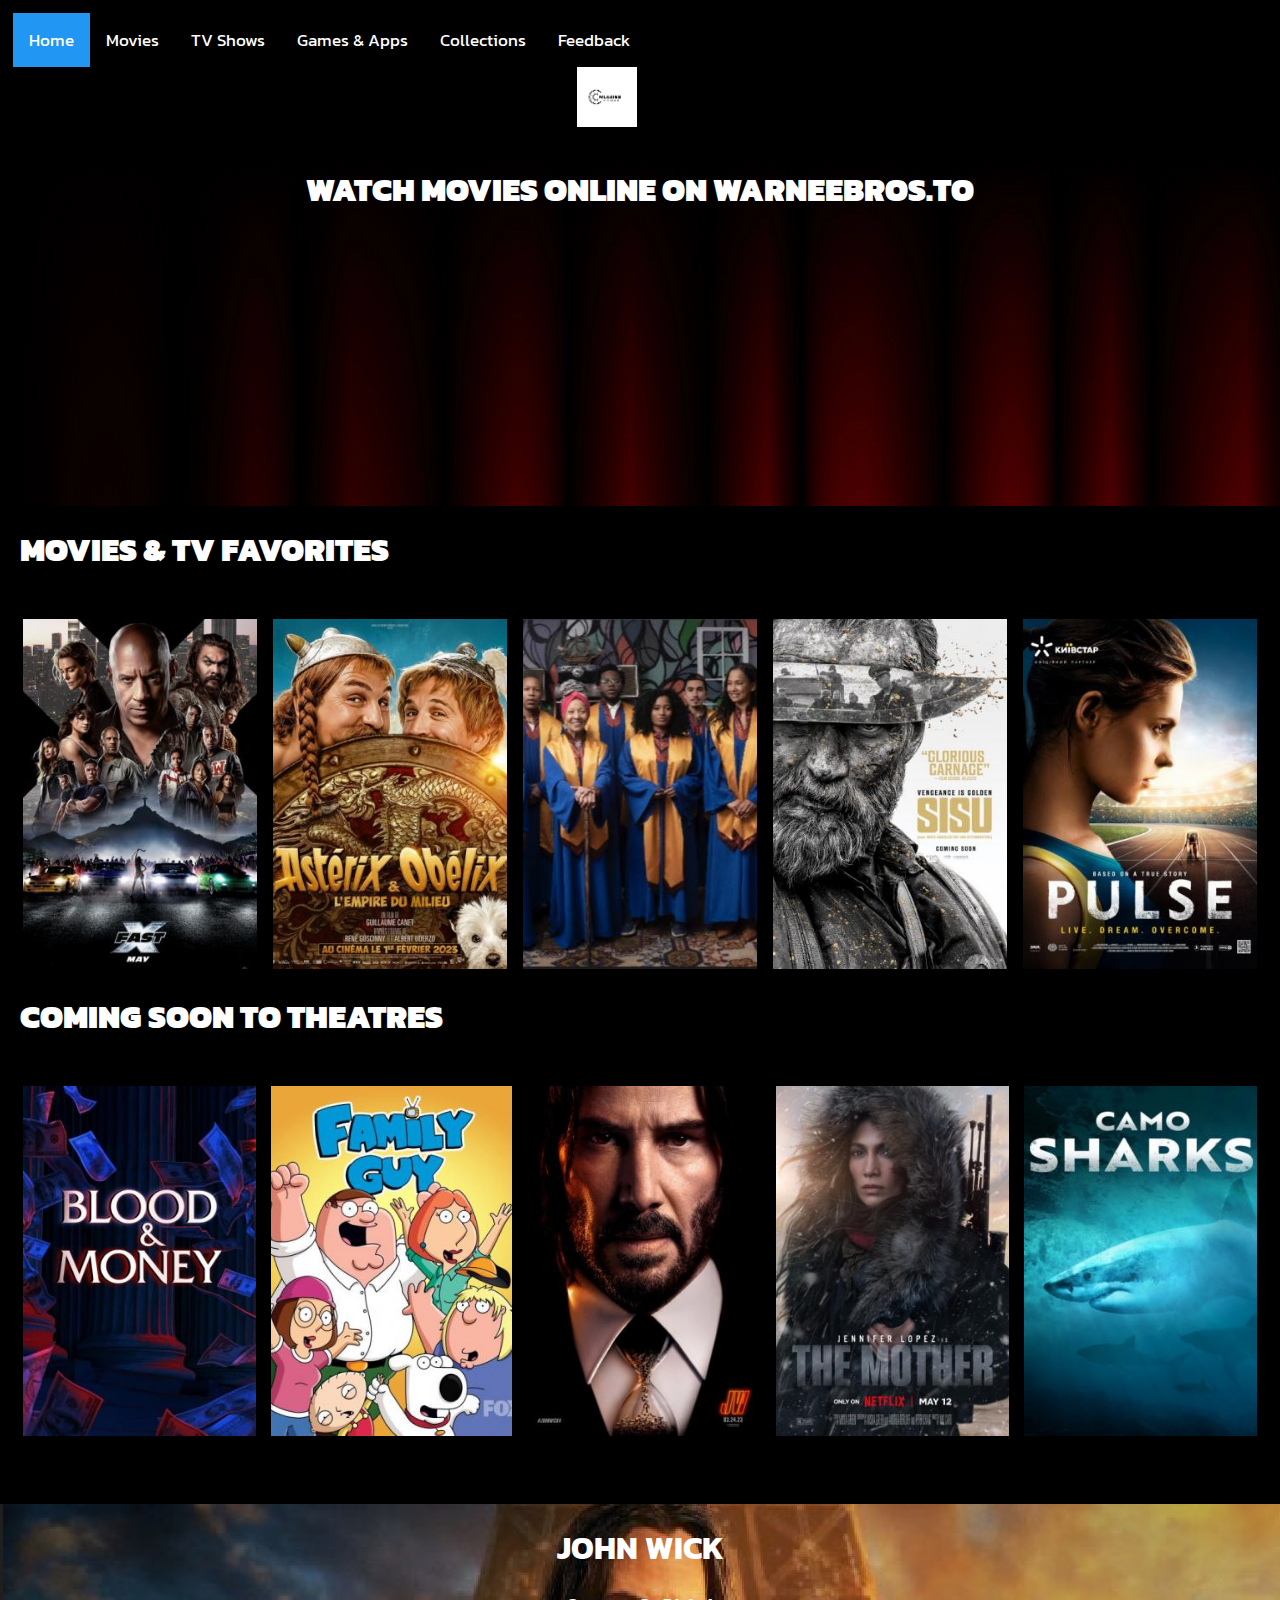
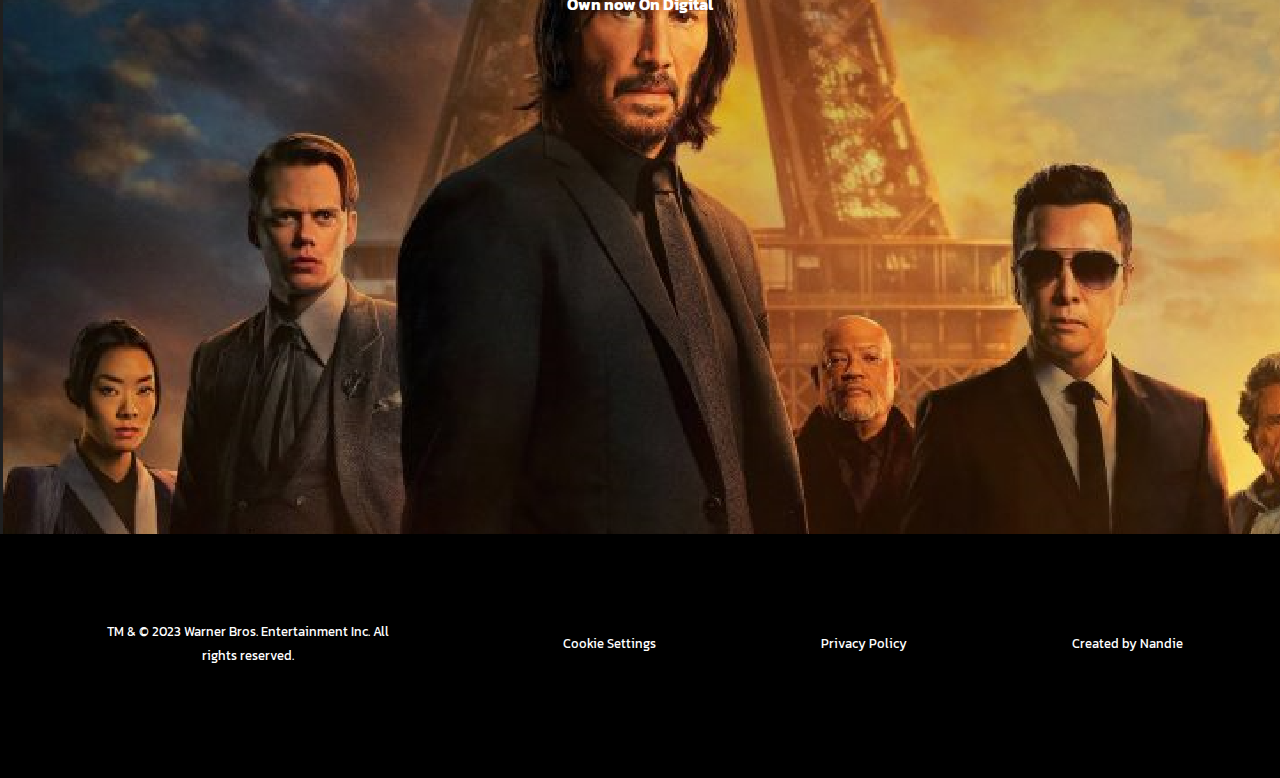
<file: WarnerBros Assignment/welcome.html>
<!DOCTYPE html>
<html lang="en">
<head>
    <meta charset="UTF-8">
    <meta http-equiv="X-UA-Compatible" content="IE=edge">
    <meta name="viewport" content="width=device-width, initial-scale=1.0">

    <!--Google Fonts-->
    <link rel="preconnect" href="https://fonts.googleapis.com">
    <link rel="preconnect" href="https://fonts.gstatic.com" crossorigin>
    <link href="https://fonts.googleapis.com/css2?family=Kanit:wght@100&display=swap" rel="stylesheet">

    <!--Bigger Font-->
    <link rel="preconnect" href="https://fonts.googleapis.com">
    <link rel="preconnect" href="https://fonts.gstatic.com" crossorigin>
    <link href="https://fonts.googleapis.com/css2?family=Kanit:wght@100;700&display=swap" rel="stylesheet">

    <!--Cascading style sheet-->
    <link rel="stylesheet" href="css/style.css">

    <!--Favicon icon-->
    <link rel="shortcut icon" href="img/Mlazies.png">

    <title>WarnerBros</title>

</head>
<body>
   <!--Navigation bar-->
   <section id="nav">
        <div class="container">
            <div class="topnav">
                <a class="active" href="welcome.html">Home</a>
                <a  href="movies.html">Movies</a>
                <a href="Tv shows.html">TV Shows</a>
                <a href="games & app.html">Games & Apps</a>
                <a href="collections.html">Collections</a>
                <a href="feedback.html">Feedback</a>
                <!--Logo image-->
                <img src="img/Mlazies.png" alt="" height="60" style="margin-left: 45%;">
                <!--End of logo image-->
            </div>
        </div>
    </section><!--End of Navigation bar-->

    <!--Body-->
    <section id="body">
        <div class="container">
            <div class="row1">
                <div class="text">
                    <h1>Watch Movies Online on WarneeBros.to</h1>
                </div>
            </div>
        </div>
    </section>

    <!--Body-->
    <section>
        <div class="container">
            <h1 style="color: #fff;"><b>Movies & TV Favorites</b></h1>
            <div class="row card-home">
                <div class="card">
                    <img src="img/fast10-w280.jpg-w280" height="350" width="100%">
                </div>
                <div class="card">
                    <img src="img/asterix.jpg" height="350" width="100%">
                </div>
                <div class="card">
                    <img src="img/gospel.jpg" height="350" width="100%">
                </div>
                <div class="card">
                    <img src="img/sisu.jpg" height="350" width="100%">
                </div>
                <div class="card">
                    <img src="img/pulse.jpg" height="350" width="100%">
                </div>
            </div>
        </div>
        <div class="container">
            <h1 style="color: #fff;"><b>Coming Soon to Theatres</b></h1>
            <div class="row card-home">
                <div class="card">
                    <img src="img/blood & water.jpg" height="350" width="100%">
                </div>
                <div class="card">
                    <img src="img/family guy.jpg" height="350" width="100%">
                </div>
                <div class="card">
                    <img src="img/john wick.jpg" height="350" width="100%">
                </div>
                <div class="card">
                    <img src="img/the mother.jpg" height="350" width="100%">
                </div>
                <div class="card">
                    <img src="img/sharks.jpg" height="350" width="100%">
                </div>
            </div>
        </div>
        <article id="End-body">
            <div style="background-image: url('img/Screenshot\ \(292\).png'); height: 70vh;">
                <h3>John Wick</h3>
                <h4>Own now On Digital</h4>
            </div>
        </article>
    </section>

    <!--Footer section-->
    <section id="footer">
        <div class="container">
            <div class="row">
                <div class="placeholder">
                    <small>TM & © 2023 Warner Bros. Entertainment Inc. All rights reserved.</small>
                </div>
                <div class="placeholder">
                    <small>Cookie Settings</small>
                </div>
                <div class="placeholder">
                    <small>Privacy Policy</small>
                </div>
                <div class="placeholder">
                    <small>Created by Nandie</small>
                </div>
            </div>
        </div>
    </section><!--End of Footer-->
    
</body>
</html>
</file>
<file: css/style.css>
* {
    margin: 0;
    padding: 0;
    box-sizing: border-box;
    font-family: 'Kanit', sans-serif;

  }
h2{color:white;}
  body{
    overflow-x: hidden;
    background-color: rgb(0, 0, 0);
  }


/*=============Navigation bar==============*/
/* Add a black background color to the top navigation bar */
.topnav {
    overflow: hidden;
    background-color: #000000;
    padding: 1%;
  }
  
  
  /* Style the links inside the navigation bar */
  .topnav a {
    float: left;
    display: block;
    color: rgb(255, 255, 255);
    text-align: center;
    padding: 14px 16px;
    text-decoration: none;
    font-size: 17px;
  }
  
  /* Change the color of links on hover */
  .topnav a:hover {
    background-color: #ddd;
    color: black;
  }
  
  /* Style the "active" element to highlight the current page */
  .topnav a.active {
    background-color: #2196F3;
    color: white;
  }
  
  
  /* When the screen is less than 600px wide, stack the links and the search field vertically instead of horizontally */
  @media screen and (max-width: 600px) {
    .topnav a, .topnav input[type=text] {
      float: none;
      display: block;
      text-align: left;
      width: 100%;
      margin: 0;
      padding: 14px;
    }
    .topnav input[type=text] {
      border: 1px solid #ccc;
    }
  }
  


/*=========welcome body=============*/
#body{
    background-image: url('../img/cinema.webp');
    height: 40vh;
    width: 100%;
}
.text{
    justify-content: center;
    text-align: center;
    font-size: x-large;
    font-weight: bolder;
}
.container h1{
    padding:  0px 4px;
    font-size: xx-large;
    text-transform: uppercase;
    font-weight: bolder;
    color: #ffffff;
    margin: auto;
    padding: 20px;
    font-family: 'Kanit', sans-serif;
}
.container p{
    color: #ffffff;
    font-weight: lighter;
}
.card {
    max-width: 300px;
    margin: auto;
    text-align: center;
    font-family: arial;
    margin-top: 2%;
    
  }
  .placeholder{
    max-width: 300px;
    margin: auto;
    text-align: center;
  }
#End-body{
    margin-top: 5%;
}
#End-body h3{
    padding:  0px 4px;
    font-size: xx-large;
    text-transform: uppercase;
    font-weight: bolder;
    color: #ffffff;
    margin: auto;
    padding: 20px;
    text-align: center;
}
#End-body h4{
    color: #fff;
    text-align: center;
}


/*==============Movies css===================*/
.movie-info p{
    color: #000000;
}

.row {
    display: flex;
    flex-wrap: wrap;
    margin: 0 15px;
}
/*===========Hover Overlay==============*/
.container:hover .overlay {
    opacity: 1;
  }
  .overlay{
    bottom: 0; 
    background: rgb(0, 0, 0);
    background: rgba(0, 0, 0, 0.5); /* Black see-through */
    color: #f1f1f1; 
    width: 100%;
    transition: .5s ease;
    opacity:0;
    color: white;
    font-size: 20px;
    padding: 20px;
    text-align: center;
  }

/*==============Responsiveness css===================*/
[class*="col-"] {
    padding: 0 15px;
}

.col-1 {
    width: 8.33%;
}

.col-2 {
    width: 16.66%;
}

.col-3 {
    width: 25%;
}

.col-4 {
    width: 33.33%;
}

.col-5 {
    width: 41.66%;
}

.col-6 {
    width: 50%;
}

.col-7 {
    width: 58.33%;
}

.col-8 {
    width: 66.66%;
}

.col-9 {
    width: 75%;
}

.col-10 {
    width: 83.33%;
}

.col-11 {
    width: 91.66%;
}

.col-12 {
    width: 100%;
}

/* MEDIUM SCREEN */

@media only screen and (max-width: 1280px) {
    .col-md-1 {
        width: 8.33%;
    }

    .col-md-2 {
        width: 16.66%;
    }

    .col-md-3 {
        width: 25%;
    }

    .col-md-4 {
        width: 33.33%;
    }

    .col-md-5 {
        width: 41.66%;
    }

    .col-md-6 {
        width: 50%;
    }

    .col-md-7 {
        width: 58.33%;
    }

    .col-md-8 {
        width: 66.66%;
    }

    .col-md-9 {
        width: 75%;
    }

    .col-md-10 {
        width: 83.33%;
    }

    .col-md-11 {
        width: 91.66%;
    }

    .col-md-12 {
        width: 100%;
    }
}

/* SMALL SCREEN */

@media only screen and (max-width: 850px) {
    .col-sm-1 {
        width: 8.33%;
    }

    .col-sm-2 {
        width: 16.66%;
    }

    .col-sm-3 {
        width: 25%;
    }

    .col-sm-4 {
        width: 33.33%;
    }

    .col-sm-5 {
        width: 41.66%;
    }

    .col-sm-6 {
        width: 50%;
    }

    .col-sm-7 {
        width: 58.33%;
    }

    .col-sm-8 {
        width: 66.66%;
    }

    .col-sm-9 {
        width: 75%;
    }

    .col-sm-10 {
        width: 83.33%;
    }

    .col-sm-11 {
        width: 91.66%;
    }

    .col-sm-12 {
        width: 100%;
    }
}

  /*=====Feedback form============*/
  
  input[type=text], select, textarea {
    width: 100%;
    padding: 12px;
    border: 1px solid #ccc;
    border-radius: 4px;
    box-sizing: border-box;
    margin-top: 6px;
    margin-bottom: 16px;
    resize: vertical;
  }
  
  input[type=submit] {
    background-color: #04AA6D;
    color: white;
    padding: 12px 20px;
    border: none;
    border-radius: 4px;
    cursor: pointer;
  }
  
  input[type=submit]:hover {
    background-color: #45a049;
  }
  
  .container-fluid {
    border-radius: 5px;
    background-color: #e4e0e0;
    padding: 20px;
  }
  
/*==================Footer====================*/
#footer {
    background: #000000;
    height: 20vh;
    margin-top: 5%;
    padding-top: 20px;
    color: #ffffff;
}
</file>
<file: WarnerBros Assignment/css/style.css>
* {
    margin: 0;
    padding: 0;
    box-sizing: border-box;
    font-family: 'Kanit', sans-serif;

  }
  body{
    overflow-x: hidden;
    background-color: rgb(0, 0, 0);
  }


/*=============Navigation bar==============*/
/* Add a black background color to the top navigation bar */
.topnav {
    overflow: hidden;
    background-color: #000000;
    padding: 1%;
  }
  
  
  /* Style the links inside the navigation bar */
  .topnav a {
    float: left;
    display: block;
    color: rgb(255, 255, 255);
    text-align: center;
    padding: 14px 16px;
    text-decoration: none;
    font-size: 17px;
  }
  
  /* Change the color of links on hover */
  .topnav a:hover {
    background-color: #ddd;
    color: black;
  }
  
  /* Style the "active" element to highlight the current page */
  .topnav a.active {
    background-color: #2196F3;
    color: white;
  }
  
  
  /* When the screen is less than 600px wide, stack the links and the search field vertically instead of horizontally */
  @media screen and (max-width: 600px) {
    .topnav a, .topnav input[type=text] {
      float: none;
      display: block;
      text-align: left;
      width: 100%;
      margin: 0;
      padding: 14px;
    }
    .topnav input[type=text] {
      border: 1px solid #ccc;
    }
  }
  


/*=========welcome body=============*/
#body{
    background-image: url('../img/cinema.webp');
    height: 40vh;
    width: 100%;
}
.text{
    justify-content: center;
    text-align: center;
    font-size: x-large;
    font-weight: bolder;
}
.container h1{
    padding:  0px 4px;
    font-size: xx-large;
    text-transform: uppercase;
    font-weight: bolder;
    color: #ffffff;
    margin: auto;
    padding: 20px;
    font-family: 'Kanit', sans-serif;
}
.container p{
    color: #ffffff;
    font-weight: lighter;
}
.card {
    max-width: 300px;
    margin: auto;
    text-align: center;
    font-family: arial;
    margin-top: 2%;
    
  }
  .placeholder{
    max-width: 300px;
    margin: auto;
    text-align: center;
  }
#End-body{
    margin-top: 5%;
}
#End-body h3{
    padding:  0px 4px;
    font-size: xx-large;
    text-transform: uppercase;
    font-weight: bolder;
    color: #ffffff;
    margin: auto;
    padding: 20px;
    text-align: center;
}
#End-body h4{
    color: #fff;
    text-align: center;
}


/*==============Movies css===================*/
.movie-info p{
    color: #000000;
}

.row {
    display: flex;
    flex-wrap: wrap;
    margin: 0 15px;
}
/*===========Hover Overlay==============*/
.container:hover .overlay {
    opacity: 1;
  }
  .overlay{
    bottom: 0; 
    background: rgb(0, 0, 0);
    background: rgba(0, 0, 0, 0.5); /* Black see-through */
    color: #f1f1f1; 
    width: 100%;
    transition: .5s ease;
    opacity:0;
    color: white;
    font-size: 20px;
    padding: 20px;
    text-align: center;
  }

/*==============Responsiveness css===================*/
[class*="col-"] {
    padding: 0 15px;
}

.col-1 {
    width: 8.33%;
}

.col-2 {
    width: 16.66%;
}

.col-3 {
    width: 25%;
}

.col-4 {
    width: 33.33%;
}

.col-5 {
    width: 41.66%;
}

.col-6 {
    width: 50%;
}

.col-7 {
    width: 58.33%;
}

.col-8 {
    width: 66.66%;
}

.col-9 {
    width: 75%;
}

.col-10 {
    width: 83.33%;
}

.col-11 {
    width: 91.66%;
}

.col-12 {
    width: 100%;
}

/* MEDIUM SCREEN */

@media only screen and (max-width: 1280px) {
    .col-md-1 {
        width: 8.33%;
    }

    .col-md-2 {
        width: 16.66%;
    }

    .col-md-3 {
        width: 25%;
    }

    .col-md-4 {
        width: 33.33%;
    }

    .col-md-5 {
        width: 41.66%;
    }

    .col-md-6 {
        width: 50%;
    }

    .col-md-7 {
        width: 58.33%;
    }

    .col-md-8 {
        width: 66.66%;
    }

    .col-md-9 {
        width: 75%;
    }

    .col-md-10 {
        width: 83.33%;
    }

    .col-md-11 {
        width: 91.66%;
    }

    .col-md-12 {
        width: 100%;
    }
}

/* SMALL SCREEN */

@media only screen and (max-width: 850px) {
    .col-sm-1 {
        width: 8.33%;
    }

    .col-sm-2 {
        width: 16.66%;
    }

    .col-sm-3 {
        width: 25%;
    }

    .col-sm-4 {
        width: 33.33%;
    }

    .col-sm-5 {
        width: 41.66%;
    }

    .col-sm-6 {
        width: 50%;
    }

    .col-sm-7 {
        width: 58.33%;
    }

    .col-sm-8 {
        width: 66.66%;
    }

    .col-sm-9 {
        width: 75%;
    }

    .col-sm-10 {
        width: 83.33%;
    }

    .col-sm-11 {
        width: 91.66%;
    }

    .col-sm-12 {
        width: 100%;
    }
}

  /*=====Feedback form============*/
  
  input[type=text], select, textarea {
    width: 100%;
    padding: 12px;
    border: 1px solid #ccc;
    border-radius: 4px;
    box-sizing: border-box;
    margin-top: 6px;
    margin-bottom: 16px;
    resize: vertical;
  }
  
  input[type=submit] {
    background-color: #04AA6D;
    color: white;
    padding: 12px 20px;
    border: none;
    border-radius: 4px;
    cursor: pointer;
  }
  
  input[type=submit]:hover {
    background-color: #45a049;
  }
  
  .container-fluid {
    border-radius: 5px;
    background-color: #e4e0e0;
    padding: 20px;
  }
  
/*==================Footer====================*/
#footer {
    background: #000000;
    height: 20vh;
    margin-top: 5%;
    padding-top: 20px;
    color: #ffffff;
}
</file>
